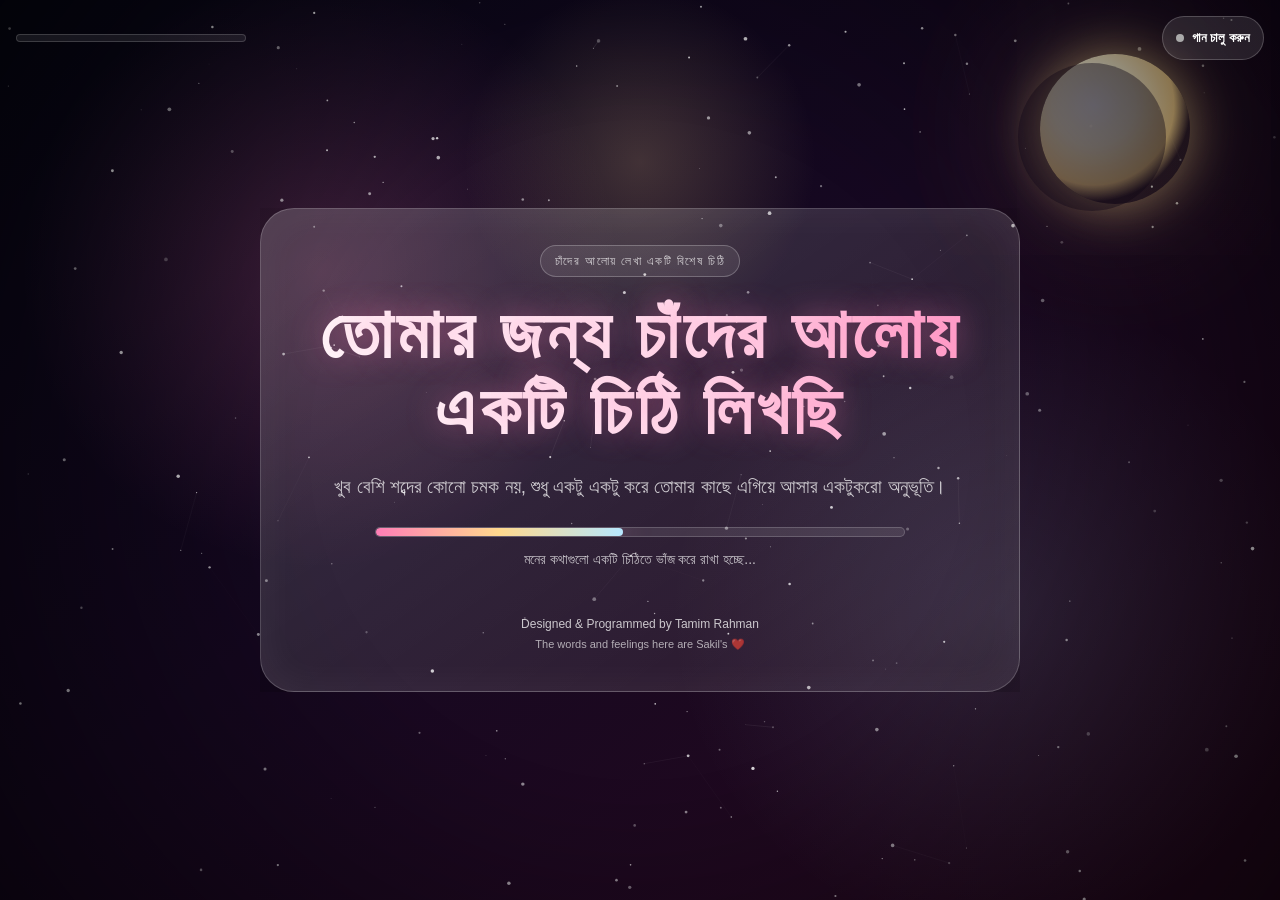
<file: index.html>
<!DOCTYPE html>
<html lang="bn">

<head>

<meta charset="UTF-8" />

<meta
    name="viewport"
    content="width=device-width,initial-scale=1.0,viewport-fit=cover"
/>

<title>তোমার জন্য একটি চাঁদের আলোয় লেখা চিঠি</title>

<link rel="stylesheet" href="styles.css" />
<link rel="icon" href="data:image/svg+xml,<svg xmlns=%22http://www.w3.org/2000/svg%22 viewBox=%220 0 100 100%22><text y=%22.9em%22 font-size=%2290%22>❤️</text></svg>">
<style>

.creator-credit {
    margin-top: 18px;
    text-align: center;
    font-size: 12px;
    line-height: 1.7;
    opacity: 0.75;
}

.creator-credit span {
    font-size: 11px;
    opacity: 0.85;
}

</style>

</head>


<body>


<audio
    id="bgm"
    src="music/music.wav"
    loop
    preload="auto"
    autoplay
    playsinline>
</audio>


<canvas id="stars"></canvas>
<canvas id="particles"></canvas>
<canvas id="fireworks"></canvas>
<canvas id="climax"></canvas>
<canvas id="roseFx"></canvas>


<div class="moon"></div>
<div class="vignette"></div>


<!-- উপরের বার -->

<div class="topbar">

    <div class="progress">
        <span id="bar"></span>
    </div>

    <button class="music" id="music">
        <i class="dot"></i>
        <span>গান চালু করুন</span>
    </button>

</div>



<main class="app">


<!-- =========================
     অধ্যায় ০
========================= -->

<section class="page active" id="p0">

    <div class="card">

        <div class="badge">
            চাঁদের আলোয় লেখা একটি বিশেষ চিঠি
        </div>


        <h1 class="gradient">
            তোমার জন্য চাঁদের আলোয় একটি চিঠি লিখছি
        </h1>


        <p class="sub">
            খুব বেশি শব্দের কোনো চমক নয়,
            শুধু একটু একটু করে তোমার কাছে
            এগিয়ে আসার একটুকরো অনুভূতি।
        </p>


        <div class="loader">

            <div class="track">

                <div
                    class="fill"
                    id="fill">
                </div>

            </div>


            <div
                class="loaderText"
                id="loaderText">

                তারার আলো, ফুলের পাপড়ি
                আর হৃদস্পন্দন সংগ্রহ করা হচ্ছে...

            </div>

        </div>


        <div class="btns">

            <button
                id="start"
                style="display:none">

                এই চিঠিটি খুলুন

            </button>

        </div>


        <!-- Creator Credit -->

        <p class="creator-credit">

            Designed & Programmed by Tamim Rahman

            <br>

            <span>
                The words and feelings here are Sakil's ❤️
            </span>

        </p>


    </div>

</section>



<!-- =========================
     অধ্যায় ০১
========================= -->

<section
    class="page"
    id="p1">

    <div class="card">


        <div class="badge">
            অধ্যায় ০১ · প্রথম দেখা
        </div>


        <h1 class="gradient">
            কিছু কিছু দেখা যেন
            চাঁদের আলো হয়ে হৃদয়ে নামে
        </h1>


        <div
            class="type"
            id="type1">
        </div>


        <p class="sub">
            আমি ভেবেছিলাম এটা শুধু একটি
            সাধারণ দিন। তারপর তুমি এলে,
            আর সেই সাধারণ দিনটাও যেন
            একটু আলো পেয়ে গেল।
        </p>


        <div class="btns">

            <button
                data-next="2"
                class="next">

                এগিয়ে চলি

            </button>

        </div>


    </div>

</section>



<!-- =========================
     অধ্যায় ০২
========================= -->

<section
    class="page"
    id="p2">

    <div class="card">


        <div class="badge">
            অধ্যায় ০২ · কাছে আসা
        </div>


        <h1 class="gradient">
            মনের কথাগুলো একটি চিঠিতে লিখে রাখি
        </h1>


        <div class="letter">


            <p>
                কিছু কথা আমি অনেকবার বলার
                চেষ্টা করেছি।
            </p>


            <p>
                ভয় হয়েছে খুব হঠাৎ হয়ে যাবে,
                আবার মনে হয়েছে হয়তো কথাগুলো
                যথেষ্ট আন্তরিকভাবে বলা হবে না।
            </p>


            <p>
                কিন্তু যতই নিজের মধ্যে
                লুকিয়ে রাখতে চেয়েছি,
                তোমাকে দেখলেই সেই কথাগুলো
                আরও স্পষ্ট হয়ে উঠেছে।
            </p>


            <p>
                তাই আজ এই ছোট্ট জায়গাটার মাধ্যমে
                মনের কথাগুলো ধীরে ধীরে
                তোমাকে বলতে চাই।
            </p>


            <div class="signature">
                —— তোমার জন্য, বিশেষ একজনের জন্য
            </div>


        </div>


        <div class="btns">

            <button
                data-next="3"
                class="next">

                তারার উত্তর দেখি

            </button>

        </div>


    </div>

</section>



<!-- =========================
     অধ্যায় ০৩
========================= -->

<section
    class="page"
    id="p3">

    <div class="card">


        <div class="badge">
            অধ্যায় ০৩ · মনের অনুভূতি
        </div>


        <h1 class="gradient">
            তারাদের দিয়ে আমার উত্তর বলতে দাও
        </h1>


        <p class="sub">
            তারাগুলো প্রথমে হৃদয়,
            নাম আর ভালোবাসার শব্দে
            পরিণত হবে। তারপর শুরু হবে
            চাঁদের আলোয় এক সিনেমার মতো
            ভালোবাসার মুহূর্ত।
        </p>


        <div class="scene">


            <svg
                viewBox="0 0 900 520"
                class="romance-svg"
                id="romanceSvg">


                <defs>


                    <radialGradient
                        id="cleanMoon"
                        cx="36%"
                        cy="32%"
                        r="68%">

                        <stop
                            offset="0%"
                            stop-color="#ffffff"/>

                        <stop
                            offset="38%"
                            stop-color="#fff6d2"/>

                        <stop
                            offset="72%"
                            stop-color="#ffd98e"/>

                        <stop
                            offset="100%"
                            stop-color="rgba(255,217,142,.10)"/>

                    </radialGradient>



                    <radialGradient
                        id="cleanHalo"
                        cx="50%"
                        cy="50%"
                        r="62%">

                        <stop
                            offset="0%"
                            stop-color="rgba(255,255,255,.55)"/>

                        <stop
                            offset="45%"
                            stop-color="rgba(255,217,142,.20)"/>

                        <stop
                            offset="100%"
                            stop-color="rgba(255,217,142,0)"/>

                    </radialGradient>



                    <radialGradient
                        id="galaxyCore"
                        cx="50%"
                        cy="50%"
                        r="58%">

                        <stop
                            offset="0%"
                            stop-color="rgba(255,255,255,.75)"/>

                        <stop
                            offset="28%"
                            stop-color="rgba(255,216,142,.34)"/>

                        <stop
                            offset="58%"
                            stop-color="rgba(255,126,182,.20)"/>

                        <stop
                            offset="100%"
                            stop-color="rgba(148,226,255,0)"/>

                    </radialGradient>



                    <linearGradient
                        id="auroraA"
                        x1="0"
                        x2="1">

                        <stop
                            offset="0%"
                            stop-color="rgba(255,126,182,0)"/>

                        <stop
                            offset="42%"
                            stop-color="rgba(255,126,182,.72)"/>

                        <stop
                            offset="100%"
                            stop-color="rgba(183,232,255,0)"/>

                    </linearGradient>



                    <linearGradient
                        id="auroraB"
                        x1="0"
                        x2="1">

                        <stop
                            offset="0%"
                            stop-color="rgba(183,232,255,0)"/>

                        <stop
                            offset="50%"
                            stop-color="rgba(183,232,255,.66)"/>

                        <stop
                            offset="100%"
                            stop-color="rgba(255,217,142,0)"/>

                    </linearGradient>


                </defs>



                <!-- বড় চাঁদ ও আলো -->

                <circle
                    class="cleanHalo"
                    cx="450"
                    cy="160"
                    r="218"
                    fill="url(#cleanHalo)"/>


                <circle
                    class="cleanMoon"
                    cx="450"
                    cy="160"
                    r="128"
                    fill="url(#cleanMoon)"/>



                <!-- আকাশের নরম আলো -->

                <path
                    class="aurora aurora1"
                    d="M40 310 C190 210 300 250 430 200 C580 140 700 230 860 150 L860 255 C710 342 580 250 430 315 C286 376 180 318 40 410Z"
                    fill="url(#auroraA)"/>


                <path
                    class="aurora aurora2"
                    d="M20 372 C170 270 316 318 455 254 C602 188 720 310 880 222 L880 326 C720 404 600 302 455 374 C314 444 172 384 20 480Z"
                    fill="url(#auroraB)"/>



                <!-- গ্যালাক্সি -->

                <ellipse
                    class="galaxyGlow"
                    cx="450"
                    cy="306"
                    rx="315"
                    ry="118"
                    fill="url(#galaxyCore)"/>


                <path
                    class="cleanRibbon r1"
                    d="M150 326 C248 244 356 224 455 274 C560 328 650 320 760 236"/>


                <path
                    class="cleanRibbon r2"
                    d="M122 370 C260 288 376 294 478 348 C590 408 710 374 810 284"/>


                <path
                    class="cleanRibbon r3"
                    d="M178 274 C310 178 440 180 560 236 C660 284 730 244 800 176"/>


                <path
                    class="cleanRibbon r4"
                    d="M265 330 C358 290 450 292 536 326 C608 354 684 344 742 302"/>



                <!-- চাঁদের প্রতিফলন -->

                <path
                    class="reflection ref1"
                    d="M332 430 C396 410 504 410 568 430"/>


                <path
                    class="reflection ref2"
                    d="M282 462 C370 438 530 438 618 462"/>


                <path
                    class="reflection ref3"
                    d="M230 492 C350 462 550 462 670 492"/>



                <!-- উল্কা -->

                <path
                    class="cleanMeteor cm1"
                    d="M145 88 L270 150"/>


                <path
                    class="cleanMeteor cm2"
                    d="M620 70 L790 154"/>


                <path
                    class="cleanMeteor cm3"
                    d="M178 210 L320 280"/>


                <path
                    class="cleanMeteor cm4"
                    d="M658 286 L818 366"/>



                <!-- তারাগুলো -->

                <circle
                    class="cleanDot d1"
                    cx="170"
                    cy="132"
                    r="5"/>


                <circle
                    class="cleanDot d2"
                    cx="250"
                    cy="105"
                    r="4"/>


                <circle
                    class="cleanDot d3"
                    cx="738"
                    cy="112"
                    r="5"/>


                <circle
                    class="cleanDot d4"
                    cx="785"
                    cy="258"
                    r="4"/>


                <circle
                    class="cleanDot d5"
                    cx="142"
                    cy="345"
                    r="5"/>


                <circle
                    class="cleanDot d6"
                    cx="462"
                    cy="42"
                    r="4"/>


                <circle
                    class="cleanDot d7"
                    cx="710"
                    cy="420"
                    r="4"/>


                <circle
                    class="cleanDot d8"
                    cx="260"
                    cy="418"
                    r="4"/>


            </svg>


            <div
                class="scene-caption"
                id="caption">

                বোতামে ক্লিক করুন,
                তারাগুলো তোমার জন্য কথা বলা শুরু করবে ✨

            </div>


        </div>



        <div class="btns">


            <button id="answer">

                তারাদের দিয়ে উত্তর তৈরি করো

            </button>


            <button
                id="nameBtn"
                class="secondary">

                তার নাম সেট করুন

            </button>


            <button
                data-next="4"
                class="next secondary">

                শেষ কথাগুলো পড়ুন

            </button>


        </div>


    </div>

</section>



<!-- =========================
     অধ্যায় ০৪
========================= -->

<section
    class="page"
    id="p4">

    <div class="card">


        <div class="badge">
            অধ্যায় ০৪ · ভালোবাসার কথা
        </div>


        <h1 class="gradient">
            আমি তোমাকে পছন্দ করি ❤️
        </h1>


        <div class="letter">


            <p>
                এটা কোনো হঠাৎ করে তৈরি হওয়া
                অনুভূতি নয়।
                বরং অনেক সাধারণ মুহূর্তের মধ্য দিয়ে
                ধীরে ধীরে আরও নিশ্চিত হওয়া
                একটি অনুভূতি।
            </p>


            <p>
                আমি তোমার কাছে সত্যি করে
                এগিয়ে আসতে চাই।
                তোমার দিনের ছোট ছোট গল্প শুনতে চাই।
                তোমার সাথে সাধারণ দিনগুলোও
                সুন্দর করে কাটাতে চাই।
            </p>


            <p>
                আমি চাই তোমার পাশে থেকে
                তোমার হাসির মুহূর্তগুলো ভাগ করে নিতে
                এবং কঠিন সময়েও পাশে থাকার চেষ্টা করতে।
            </p>


            <p>

                <b>
                    তাই বলছি,
                    তোমার পছন্দের মানুষ হয়ে
                    তোমার জীবনের পরের পথটুকুতে
                    কি আমার পাশে থাকার সুযোগ হবে?
                </b>

            </p>


        </div>



        <div class="btns">


            <button id="yes">

                ❤️ তোমার কথাটা শুনতে চাই

            </button>


            <button
                id="wait"
                class="secondary">

                আমাকে একটু সময় দাও

            </button>


        </div>


    </div>

</section>



<!-- =========================
     অধ্যায় ০৫
========================= -->

<section
    class="page"
    id="p5">

    <div class="card">


        <h1 class="gradient final-title">

            তাহলে আজ থেকেই শুরু হোক ❤️

        </h1>


        <p class="final-text">

            আগামী দিনের গল্প আমরা জানি না।
            তবে চাই, আমাদের প্রতিটি সুন্দর মুহূর্ত
            চাঁদের আলো, তারার আকাশ,
            ফুলের পাপড়ি আর ভালোবাসার
            স্মৃতির মতো মনে থেকে যাক।

        </p>



        <div class="btns">


            <button id="again">

                আবার আতশবাজি দেখুন

            </button>


            <button
                class="secondary"
                onclick="location.href='index3.html'">

                📖 আমাদের ডায়েরি দেখুন

            </button>


            <button
                class="secondary"
                onclick="location.href='index5.html'">

                ❤️ আমাদের পুরো গল্প দেখুন

            </button>


            <button
                class="secondary"
                onclick="location.reload()">

                আবার শুরু থেকে দেখুন

            </button>


        </div>


    </div>

</section>


</main>



<div
    class="toast"
    id="toast">
</div>



<script src="app.js"></script>


</body>

</html>
</file>
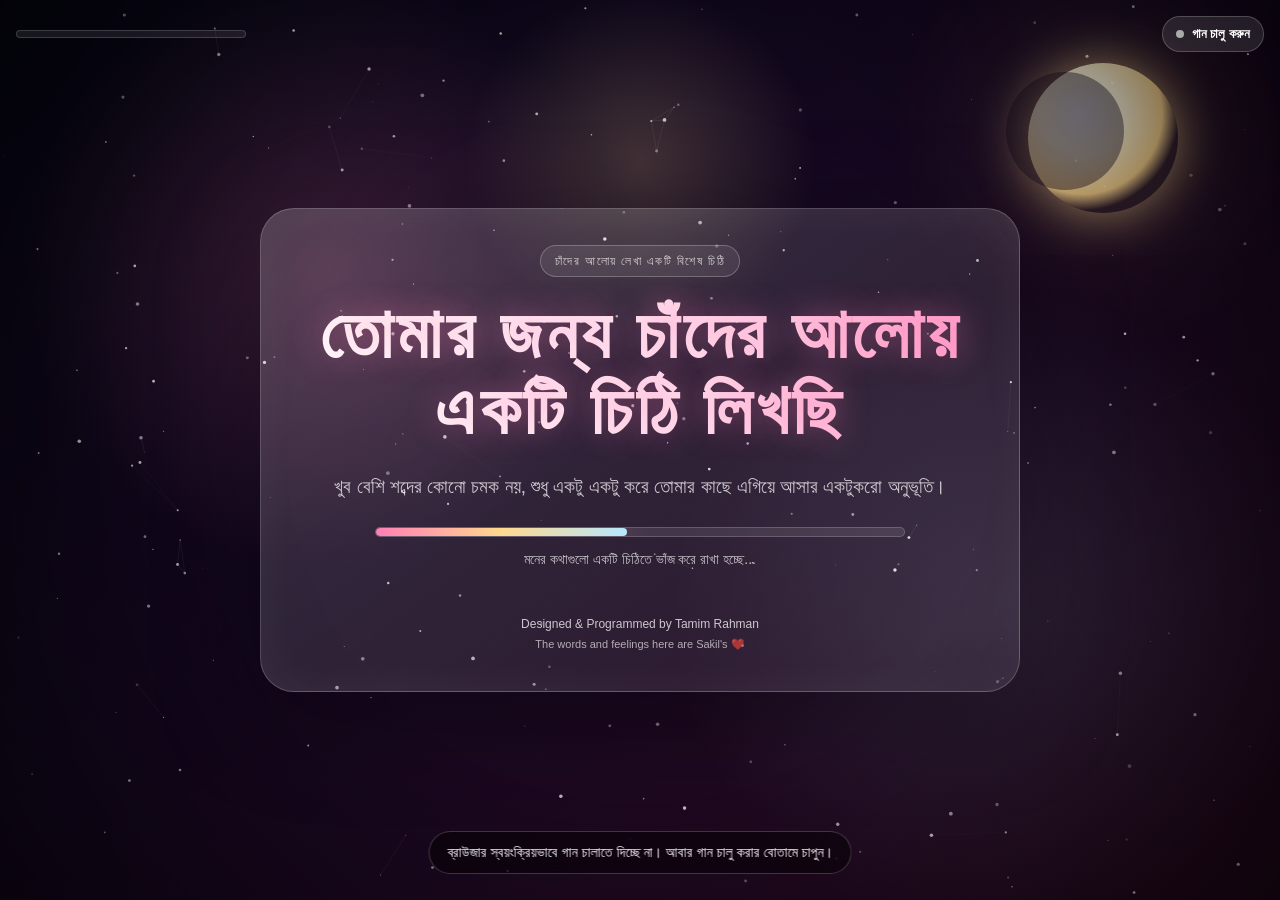
<file: moonlight-love-letter-h5-main/index.html>
<!DOCTYPE html>
<html lang="bn">

<head>

<meta charset="UTF-8" />

<meta
    name="viewport"
    content="width=device-width,initial-scale=1.0,viewport-fit=cover"
/>

<title>তোমার জন্য একটি চাঁদের আলোয় লেখা চিঠি</title>

<link rel="stylesheet" href="styles.css" />

<style>

.creator-credit {
    margin-top: 18px;
    text-align: center;
    font-size: 12px;
    line-height: 1.7;
    opacity: 0.75;
}

.creator-credit span {
    font-size: 11px;
    opacity: 0.85;
}

</style>

</head>


<body>


<audio
    id="bgm"
    src="music/music.wav"
    loop
    preload="auto"
    autoplay
    playsinline>
</audio>


<canvas id="stars"></canvas>
<canvas id="particles"></canvas>
<canvas id="fireworks"></canvas>
<canvas id="climax"></canvas>
<canvas id="roseFx"></canvas>


<div class="moon"></div>
<div class="vignette"></div>


<!-- উপরের বার -->

<div class="topbar">

    <div class="progress">
        <span id="bar"></span>
    </div>

    <button class="music" id="music">
        <i class="dot"></i>
        <span>গান চালু করুন</span>
    </button>

</div>



<main class="app">


<!-- =========================
     অধ্যায় ০
========================= -->

<section class="page active" id="p0">

    <div class="card">

        <div class="badge">
            চাঁদের আলোয় লেখা একটি বিশেষ চিঠি
        </div>


        <h1 class="gradient">
            তোমার জন্য চাঁদের আলোয় একটি চিঠি লিখছি
        </h1>


        <p class="sub">
            খুব বেশি শব্দের কোনো চমক নয়,
            শুধু একটু একটু করে তোমার কাছে
            এগিয়ে আসার একটুকরো অনুভূতি।
        </p>


        <div class="loader">

            <div class="track">

                <div
                    class="fill"
                    id="fill">
                </div>

            </div>


            <div
                class="loaderText"
                id="loaderText">

                তারার আলো, ফুলের পাপড়ি
                আর হৃদস্পন্দন সংগ্রহ করা হচ্ছে...

            </div>

        </div>


        <div class="btns">

            <button
                id="start"
                style="display:none">

                এই চিঠিটি খুলুন

            </button>

        </div>


        <!-- Creator Credit -->

        <p class="creator-credit">

            Designed & Programmed by Tamim Rahman

            <br>

            <span>
                The words and feelings here are Sakil's ❤️
            </span>

        </p>


    </div>

</section>



<!-- =========================
     অধ্যায় ০১
========================= -->

<section
    class="page"
    id="p1">

    <div class="card">


        <div class="badge">
            অধ্যায় ০১ · প্রথম দেখা
        </div>


        <h1 class="gradient">
            কিছু কিছু দেখা যেন
            চাঁদের আলো হয়ে হৃদয়ে নামে
        </h1>


        <div
            class="type"
            id="type1">
        </div>


        <p class="sub">
            আমি ভেবেছিলাম এটা শুধু একটি
            সাধারণ দিন। তারপর তুমি এলে,
            আর সেই সাধারণ দিনটাও যেন
            একটু আলো পেয়ে গেল।
        </p>


        <div class="btns">

            <button
                data-next="2"
                class="next">

                এগিয়ে চলি

            </button>

        </div>


    </div>

</section>



<!-- =========================
     অধ্যায় ০২
========================= -->

<section
    class="page"
    id="p2">

    <div class="card">


        <div class="badge">
            অধ্যায় ০২ · কাছে আসা
        </div>


        <h1 class="gradient">
            মনের কথাগুলো একটি চিঠিতে লিখে রাখি
        </h1>


        <div class="letter">


            <p>
                কিছু কথা আমি অনেকবার বলার
                চেষ্টা করেছি।
            </p>


            <p>
                ভয় হয়েছে খুব হঠাৎ হয়ে যাবে,
                আবার মনে হয়েছে হয়তো কথাগুলো
                যথেষ্ট আন্তরিকভাবে বলা হবে না।
            </p>


            <p>
                কিন্তু যতই নিজের মধ্যে
                লুকিয়ে রাখতে চেয়েছি,
                তোমাকে দেখলেই সেই কথাগুলো
                আরও স্পষ্ট হয়ে উঠেছে।
            </p>


            <p>
                তাই আজ এই ছোট্ট জায়গাটার মাধ্যমে
                মনের কথাগুলো ধীরে ধীরে
                তোমাকে বলতে চাই।
            </p>


            <div class="signature">
                —— তোমার জন্য, বিশেষ একজনের জন্য
            </div>


        </div>


        <div class="btns">

            <button
                data-next="3"
                class="next">

                তারার উত্তর দেখি

            </button>

        </div>


    </div>

</section>



<!-- =========================
     অধ্যায় ০৩
========================= -->

<section
    class="page"
    id="p3">

    <div class="card">


        <div class="badge">
            অধ্যায় ০৩ · মনের অনুভূতি
        </div>


        <h1 class="gradient">
            তারাদের দিয়ে আমার উত্তর বলতে দাও
        </h1>


        <p class="sub">
            তারাগুলো প্রথমে হৃদয়,
            নাম আর ভালোবাসার শব্দে
            পরিণত হবে। তারপর শুরু হবে
            চাঁদের আলোয় এক সিনেমার মতো
            ভালোবাসার মুহূর্ত।
        </p>


        <div class="scene">


            <svg
                viewBox="0 0 900 520"
                class="romance-svg"
                id="romanceSvg">


                <defs>


                    <radialGradient
                        id="cleanMoon"
                        cx="36%"
                        cy="32%"
                        r="68%">

                        <stop
                            offset="0%"
                            stop-color="#ffffff"/>

                        <stop
                            offset="38%"
                            stop-color="#fff6d2"/>

                        <stop
                            offset="72%"
                            stop-color="#ffd98e"/>

                        <stop
                            offset="100%"
                            stop-color="rgba(255,217,142,.10)"/>

                    </radialGradient>



                    <radialGradient
                        id="cleanHalo"
                        cx="50%"
                        cy="50%"
                        r="62%">

                        <stop
                            offset="0%"
                            stop-color="rgba(255,255,255,.55)"/>

                        <stop
                            offset="45%"
                            stop-color="rgba(255,217,142,.20)"/>

                        <stop
                            offset="100%"
                            stop-color="rgba(255,217,142,0)"/>

                    </radialGradient>



                    <radialGradient
                        id="galaxyCore"
                        cx="50%"
                        cy="50%"
                        r="58%">

                        <stop
                            offset="0%"
                            stop-color="rgba(255,255,255,.75)"/>

                        <stop
                            offset="28%"
                            stop-color="rgba(255,216,142,.34)"/>

                        <stop
                            offset="58%"
                            stop-color="rgba(255,126,182,.20)"/>

                        <stop
                            offset="100%"
                            stop-color="rgba(148,226,255,0)"/>

                    </radialGradient>



                    <linearGradient
                        id="auroraA"
                        x1="0"
                        x2="1">

                        <stop
                            offset="0%"
                            stop-color="rgba(255,126,182,0)"/>

                        <stop
                            offset="42%"
                            stop-color="rgba(255,126,182,.72)"/>

                        <stop
                            offset="100%"
                            stop-color="rgba(183,232,255,0)"/>

                    </linearGradient>



                    <linearGradient
                        id="auroraB"
                        x1="0"
                        x2="1">

                        <stop
                            offset="0%"
                            stop-color="rgba(183,232,255,0)"/>

                        <stop
                            offset="50%"
                            stop-color="rgba(183,232,255,.66)"/>

                        <stop
                            offset="100%"
                            stop-color="rgba(255,217,142,0)"/>

                    </linearGradient>


                </defs>



                <!-- বড় চাঁদ ও আলো -->

                <circle
                    class="cleanHalo"
                    cx="450"
                    cy="160"
                    r="218"
                    fill="url(#cleanHalo)"/>


                <circle
                    class="cleanMoon"
                    cx="450"
                    cy="160"
                    r="128"
                    fill="url(#cleanMoon)"/>



                <!-- আকাশের নরম আলো -->

                <path
                    class="aurora aurora1"
                    d="M40 310 C190 210 300 250 430 200 C580 140 700 230 860 150 L860 255 C710 342 580 250 430 315 C286 376 180 318 40 410Z"
                    fill="url(#auroraA)"/>


                <path
                    class="aurora aurora2"
                    d="M20 372 C170 270 316 318 455 254 C602 188 720 310 880 222 L880 326 C720 404 600 302 455 374 C314 444 172 384 20 480Z"
                    fill="url(#auroraB)"/>



                <!-- গ্যালাক্সি -->

                <ellipse
                    class="galaxyGlow"
                    cx="450"
                    cy="306"
                    rx="315"
                    ry="118"
                    fill="url(#galaxyCore)"/>


                <path
                    class="cleanRibbon r1"
                    d="M150 326 C248 244 356 224 455 274 C560 328 650 320 760 236"/>


                <path
                    class="cleanRibbon r2"
                    d="M122 370 C260 288 376 294 478 348 C590 408 710 374 810 284"/>


                <path
                    class="cleanRibbon r3"
                    d="M178 274 C310 178 440 180 560 236 C660 284 730 244 800 176"/>


                <path
                    class="cleanRibbon r4"
                    d="M265 330 C358 290 450 292 536 326 C608 354 684 344 742 302"/>



                <!-- চাঁদের প্রতিফলন -->

                <path
                    class="reflection ref1"
                    d="M332 430 C396 410 504 410 568 430"/>


                <path
                    class="reflection ref2"
                    d="M282 462 C370 438 530 438 618 462"/>


                <path
                    class="reflection ref3"
                    d="M230 492 C350 462 550 462 670 492"/>



                <!-- উল্কা -->

                <path
                    class="cleanMeteor cm1"
                    d="M145 88 L270 150"/>


                <path
                    class="cleanMeteor cm2"
                    d="M620 70 L790 154"/>


                <path
                    class="cleanMeteor cm3"
                    d="M178 210 L320 280"/>


                <path
                    class="cleanMeteor cm4"
                    d="M658 286 L818 366"/>



                <!-- তারাগুলো -->

                <circle
                    class="cleanDot d1"
                    cx="170"
                    cy="132"
                    r="5"/>


                <circle
                    class="cleanDot d2"
                    cx="250"
                    cy="105"
                    r="4"/>


                <circle
                    class="cleanDot d3"
                    cx="738"
                    cy="112"
                    r="5"/>


                <circle
                    class="cleanDot d4"
                    cx="785"
                    cy="258"
                    r="4"/>


                <circle
                    class="cleanDot d5"
                    cx="142"
                    cy="345"
                    r="5"/>


                <circle
                    class="cleanDot d6"
                    cx="462"
                    cy="42"
                    r="4"/>


                <circle
                    class="cleanDot d7"
                    cx="710"
                    cy="420"
                    r="4"/>


                <circle
                    class="cleanDot d8"
                    cx="260"
                    cy="418"
                    r="4"/>


            </svg>


            <div
                class="scene-caption"
                id="caption">

                বোতামে ক্লিক করুন,
                তারাগুলো তোমার জন্য কথা বলা শুরু করবে ✨

            </div>


        </div>



        <div class="btns">


            <button id="answer">

                তারাদের দিয়ে উত্তর তৈরি করো

            </button>


            <button
                id="nameBtn"
                class="secondary">

                তার নাম সেট করুন

            </button>


            <button
                data-next="4"
                class="next secondary">

                শেষ কথাগুলো পড়ুন

            </button>


        </div>


    </div>

</section>



<!-- =========================
     অধ্যায় ০৪
========================= -->

<section
    class="page"
    id="p4">

    <div class="card">


        <div class="badge">
            অধ্যায় ০৪ · ভালোবাসার কথা
        </div>


        <h1 class="gradient">
            আমি তোমাকে পছন্দ করি ❤️
        </h1>


        <div class="letter">


            <p>
                এটা কোনো হঠাৎ করে তৈরি হওয়া
                অনুভূতি নয়।
                বরং অনেক সাধারণ মুহূর্তের মধ্য দিয়ে
                ধীরে ধীরে আরও নিশ্চিত হওয়া
                একটি অনুভূতি।
            </p>


            <p>
                আমি তোমার কাছে সত্যি করে
                এগিয়ে আসতে চাই।
                তোমার দিনের ছোট ছোট গল্প শুনতে চাই।
                তোমার সাথে সাধারণ দিনগুলোও
                সুন্দর করে কাটাতে চাই।
            </p>


            <p>
                আমি চাই তোমার পাশে থেকে
                তোমার হাসির মুহূর্তগুলো ভাগ করে নিতে
                এবং কঠিন সময়েও পাশে থাকার চেষ্টা করতে।
            </p>


            <p>

                <b>
                    তাই বলছি,
                    তোমার পছন্দের মানুষ হয়ে
                    তোমার জীবনের পরের পথটুকুতে
                    কি আমার পাশে থাকার সুযোগ হবে?
                </b>

            </p>


        </div>



        <div class="btns">


            <button id="yes">

                ❤️ তোমার কথাটা শুনতে চাই

            </button>


            <button
                id="wait"
                class="secondary">

                আমাকে একটু সময় দাও

            </button>


        </div>


    </div>

</section>



<!-- =========================
     অধ্যায় ০৫
========================= -->

<section
    class="page"
    id="p5">

    <div class="card">


        <h1 class="gradient final-title">

            তাহলে আজ থেকেই শুরু হোক ❤️

        </h1>


        <p class="final-text">

            আগামী দিনের গল্প আমরা জানি না।
            তবে চাই, আমাদের প্রতিটি সুন্দর মুহূর্ত
            চাঁদের আলো, তারার আকাশ,
            ফুলের পাপড়ি আর ভালোবাসার
            স্মৃতির মতো মনে থেকে যাক।

        </p>



        <div class="btns">


            <button id="again">

                আবার আতশবাজি দেখুন

            </button>


            <button
                class="secondary"
                onclick="location.href='index3.html'">

                📖 আমাদের ডায়েরি দেখুন

            </button>


            <button
                class="secondary"
                onclick="location.href='index5.html'">

                ❤️ আমাদের পুরো গল্প দেখুন

            </button>


            <button
                class="secondary"
                onclick="location.reload()">

                আবার শুরু থেকে দেখুন

            </button>


        </div>


    </div>

</section>


</main>



<div
    class="toast"
    id="toast">
</div>



<script src="app.js"></script>


</body>

</html>
</file>
<file: styles.css>
:root{
  --pink:#ff7eb6;
  --rose:#ff4f8b;
  --soft:#fff3f8;
  --gold:#ffd98e;
  --blue:#b7e8ff;
  --bg:#070716;
}

*{
  box-sizing:border-box;
  margin:0;
  padding:0;
}

html,
body{
  width:100%;
  height:100%;
  height:100dvh;
  overflow:hidden;
  font-family:
    -apple-system,
    BlinkMacSystemFont,
    "Segoe UI",
    "Noto Sans Bengali",
    "Noto Sans",
    sans-serif;
  color:#fff;
  background:#070716;
  touch-action:manipulation;
  -webkit-tap-highlight-color:transparent;
}

body{
  background:
    radial-gradient(
      circle at 50% 18%,
      rgba(255,216,150,.20),
      transparent 18%
    ),
    radial-gradient(
      circle at 25% 30%,
      rgba(255,126,182,.20),
      transparent 26%
    ),
    radial-gradient(
      circle at 78% 68%,
      rgba(183,232,255,.12),
      transparent 28%
    ),
    linear-gradient(
      145deg,
      #070716,
      #160821 46%,
      #26091e
    );
}

/* =========================================================
   CANVAS LAYERS
========================================================= */

canvas{
  position:fixed;
  inset:0;
  width:100%;
  height:100%;
  display:block;
  pointer-events:none;
}

#stars{
  z-index:1;
}

#particles{
  z-index:2;
  pointer-events:none;
}

#climax{
  z-index:4;
  opacity:0;
  transition:opacity 1.2s ease;
  pointer-events:none;
  mix-blend-mode:screen;
}

#climax.show{
  opacity:1;
}

#fireworks{
  z-index:5;
  pointer-events:none;
}

#roseFx{
  z-index:7;
  opacity:0;
  transition:opacity .75s ease;
  pointer-events:none;
  mix-blend-mode:screen;
}

#roseFx.show{
  opacity:1;
}

.vignette{
  position:fixed;
  inset:0;
  z-index:3;
  pointer-events:none;

  background:
    radial-gradient(
      circle at center,
      transparent 42%,
      rgba(0,0,0,.58) 100%
    );
}


/* =========================================================
   MOON
========================================================= */

.moon{
  position:fixed;
  right:7vw;
  top:6vh;
  z-index:3;

  width:150px;
  height:150px;

  border-radius:50%;

  background:
    radial-gradient(
      circle at 36% 34%,
      #fff 0,
      #fff8d8 30%,
      #ffd98e 58%,
      rgba(255,217,142,.12) 70%
    );

  box-shadow:
    0 0 50px rgba(255,217,142,.78),
    0 0 160px rgba(255,217,142,.30),
    0 0 260px rgba(255,126,182,.16);

  opacity:.9;

  animation:
    moonBreath 5.2s ease-in-out infinite;
  pointer-events:none;
}

.moon::after{
  content:"";

  position:absolute;
  left:-22px;
  top:9px;

  width:148px;
  height:148px;

  border-radius:50%;

  background:#14081d;
  opacity:.42;
}

@keyframes moonBreath{

  0%,
  100%{
    transform:scale(1);
    filter:saturate(1);
  }

  50%{
    transform:scale(1.06);
    filter:saturate(1.25);
  }
}


/* =========================================================
   PETALS
========================================================= */

.petal{
  position:fixed;
  top:-40px;

  z-index:4;

  width:12px;
  height:20px;

  border-radius:80% 0 80% 0;

  background:
    linear-gradient(
      135deg,
      rgba(255,150,200,.95),
      rgba(255,255,255,.45)
    );

  filter:
    drop-shadow(
      0 0 8px
      rgba(255,126,182,.42)
    );

  opacity:.72;

  animation:
    fall linear forwards;

  pointer-events:none;
}

@keyframes fall{

  to{
    transform:
      translate3d(
        var(--dx),
        110vh,
        0
      )
      rotate(680deg);

    opacity:.06;
  }
}


/* =========================================================
   APP / PAGE
========================================================= */

.app{
  position:relative;
  z-index:6;

  width:100%;
  height:100%;
  height:100dvh;

  display:flex;
  align-items:center;
  justify-content:center;

  padding:22px;
  overflow:hidden;
}

.page{
  display:none;

  width:min(760px,93vw);
  max-height:88dvh;
  overflow-y:auto;
  -webkit-overflow-scrolling:touch;

  align-items:center;
  justify-content:center;

  text-align:center;

  animation:
    pageIn .9s ease both;
}

.page.active{
  display:flex;
}

@keyframes pageIn{

  from{
    opacity:0;
    transform:
      translateY(24px)
      scale(.98);

    filter:blur(8px);
  }

  to{
    opacity:1;
    transform:
      translateY(0)
      scale(1);

    filter:blur(0);
  }
}


/* =========================================================
   CARD
========================================================= */

.card{
  width:100%;

  padding:36px 30px;

  border-radius:34px;

  background:
    linear-gradient(
      145deg,
      rgba(255,255,255,.16),
      rgba(255,255,255,.055)
    );

  border:
    1px solid rgba(255,255,255,.22);

  backdrop-filter:blur(22px);
  -webkit-backdrop-filter:blur(22px);

  box-shadow:
    0 24px 100px rgba(0,0,0,.35),
    inset 0 0 44px rgba(255,255,255,.06);
}


/* =========================================================
   TEXT
========================================================= */

.badge{
  display:inline-flex;

  margin-bottom:20px;

  padding:8px 14px;

  border-radius:999px;

  border:
    1px solid rgba(255,255,255,.24);

  background:
    rgba(255,255,255,.08);

  color:
    rgba(255,255,255,.75);

  font-size:12px;

  letter-spacing:.12em;
}

h1{
  font-size:
    clamp(
      34px,
      7.2vw,
      70px
    );

  line-height:1.08;

  letter-spacing:.05em;

  margin-bottom:20px;

  text-shadow:
    0 0 32px
    rgba(255,126,182,.42);
}

.gradient{
  background:
    linear-gradient(
      90deg,
      #fff,
      #ffe0ef,
      #ff7eb6,
      #ffd98e,
      #fff
    );

  -webkit-background-clip:text;
  background-clip:text;

  color:transparent;

  background-size:230% auto;

  animation:
    shine 5s linear infinite;
}

@keyframes shine{
  to{
    background-position:230% center;
  }
}

.sub{
  font-size:
    clamp(
      15px,
      3.5vw,
      19px
    );

  line-height:1.9;

  color:
    rgba(255,255,255,.76);

  max-width:650px;

  margin:0 auto;
}


/* =========================================================
   BUTTONS
========================================================= */

.btns{
  margin-top:28px;

  display:flex;

  gap:14px;

  flex-wrap:wrap;

  justify-content:center;
}

button{
  border:0;

  cursor:pointer;

  border-radius:999px;

  padding:14px 22px;
  min-height:44px;

  color:#fff;

  font-weight:800;

  font-size:15px;

  background:
    linear-gradient(
      135deg,
      #ff4f8b,
      #ff9ac8
    );

  box-shadow:
    0 16px 42px
    rgba(255,79,139,.34);

  transition:
    transform .25s ease,
    box-shadow .25s ease,
    background .25s ease;
}

button:hover{
  transform:translateY(-2px);

  box-shadow:
    0 20px 52px
    rgba(255,79,139,.46);
}

button:active{
  transform:scale(.97);
}

button.secondary{
  background:
    rgba(255,255,255,.10);

  border:
    1px solid rgba(255,255,255,.24);

  box-shadow:none;
}


/* =========================================================
   TOP BAR
========================================================= */

.topbar{
  position:fixed;

  left:16px;
  right:16px;
  top:16px;

  z-index:10;

  display:flex;

  align-items:center;
  justify-content:space-between;

  pointer-events:none;
}

.topbar > *{
  pointer-events:auto;
}

.progress{
  width:min(230px,48vw);

  height:8px;

  border-radius:999px;

  background:
    rgba(255,255,255,.08);

  border:
    1px solid rgba(255,255,255,.16);

  overflow:hidden;
}

.progress span{
  display:block;

  height:100%;

  width:0;

  background:
    linear-gradient(
      90deg,
      #ff7eb6,
      #ffd98e
    );

  transition:
    width .45s ease;
}

.music{
  display:flex;

  align-items:center;

  gap:8px;

  background:
    rgba(255,255,255,.10);

  border:
    1px solid rgba(255,255,255,.20);

  box-shadow:none;

  padding:9px 13px;

  font-size:13px;
}

.dot{
  width:8px;
  height:8px;

  border-radius:50%;

  background:#aaa;
}

.music.on .dot{
  background:#9cffd7;

  box-shadow:
    0 0 18px #9cffd7;

  animation:
    pulse 1.2s infinite;
}

@keyframes pulse{

  50%{
    transform:scale(1.5);
    opacity:.65;
  }
}


/* =========================================================
   LOADER
========================================================= */

.loader{
  width:min(530px,88vw);

  margin:
    22px auto 0;
}

.track{
  height:10px;

  border-radius:999px;

  background:
    rgba(255,255,255,.10);

  overflow:hidden;

  border:
    1px solid rgba(255,255,255,.18);
}

.fill{
  height:100%;

  width:0;

  background:
    linear-gradient(
      90deg,
      #ff7eb6,
      #ffd98e,
      #b7e8ff
    );

  border-radius:999px;

  box-shadow:
    0 0 28px
    rgba(255,126,182,.5);
}

.loaderText{
  margin-top:14px;

  color:
    rgba(255,255,255,.72);

  font-size:14px;
}


/* =========================================================
   TYPEWRITER
========================================================= */

.type{
  min-height:110px;

  font-size:
    clamp(
      18px,
      4.2vw,
      29px
    );

  line-height:1.8;

  font-weight:700;

  margin:
    18px auto 4px;

  max-width:660px;
}

.cursor{
  display:inline-block;

  width:2px;
  height:1em;

  background:#fff;

  margin-left:5px;

  vertical-align:-2px;

  animation:
    blink .8s steps(2) infinite;
}

@keyframes blink{

  50%{
    opacity:0;
  }
}


/* =========================================================
   LETTER
========================================================= */

.letter{
  position:relative;

  text-align:left;

  padding:30px 26px;

  border-radius:24px;

  background:
    linear-gradient(
      145deg,
      rgba(255,243,248,.16),
      rgba(255,255,255,.055)
    );

  border:
    1px solid rgba(255,255,255,.18);

  max-height:55vh;
  overflow-y:auto;
  -webkit-overflow-scrolling:touch;
}

.letter::before{
  content:"";

  position:absolute;

  left:22px;
  right:22px;

  top:16px;

  height:1px;

  background:
    linear-gradient(
      90deg,
      transparent,
      rgba(255,255,255,.45),
      transparent
    );
}

.letter p{
  font-size:
    clamp(
      15px,
      3.4vw,
      18px
    );

  line-height:2;

  color:
    rgba(255,255,255,.86);

  margin-bottom:10px;
}

.signature{
  text-align:right;

  color:#ffe0ef;

  font-weight:800;

  margin-top:14px;
}


/* =========================================================
   ROMANTIC SCENE
========================================================= */

.scene{
  width:min(660px,92vw);

  height:460px;

  margin:14px auto;

  position:relative;
}

.romance-svg{
  width:100%;
  height:100%;

  overflow:visible;

  filter:
    drop-shadow(
      0 0 18px
      rgba(255,126,182,.22)
    );
}

.scene-caption{
  position:absolute;

  left:50%;
  bottom:4px;

  transform:
    translateX(-50%);

  padding:9px 16px;

  border-radius:999px;

  background:
    rgba(255,255,255,.10);

  border:
    1px solid rgba(255,255,255,.18);

  color:
    rgba(255,255,255,.82);

  font-size:15px;

  white-space:nowrap;

  backdrop-filter:blur(10px);
  -webkit-backdrop-filter:blur(10px);
}


/* =========================================================
   ORIGINAL ROSE / MOON / RIVER SVG
========================================================= */

.roseLine,
.moonLine,
.riverLine{
  fill:none;

  stroke-linecap:round;
  stroke-linejoin:round;

  stroke-dasharray:900;
  stroke-dashoffset:900;
}

.roseLine{
  stroke:#ff9ac8;

  stroke-width:5;

  filter:
    drop-shadow(
      0 0 9px
      rgba(255,126,182,.6)
    );
}

.moonLine{
  stroke:#fff3c6;

  stroke-width:6;

  filter:
    drop-shadow(
      0 0 10px
      rgba(255,217,142,.62)
    );
}

.riverLine{
  stroke:
    rgba(183,232,255,.85);

  stroke-width:4;

  filter:
    drop-shadow(
      0 0 9px
      rgba(183,232,255,.45)
    );
}

.svg-animate .roseLine,
.svg-animate .moonLine,
.svg-animate .riverLine{
  animation:
    draw 3s ease forwards;
}

.svg-animate .roseLine.r2{
  animation-delay:.6s;
}

.svg-animate .roseLine.r3{
  animation-delay:1.1s;
}

.svg-animate .moonLine{
  animation-delay:.2s;
}

.svg-animate .riverLine{
  animation-delay:1s;
}

@keyframes draw{
  to{
    stroke-dashoffset:0;
  }
}

.svg-star{
  opacity:0;

  fill:#fff7c9;

  filter:
    drop-shadow(
      0 0 12px
      rgba(255,217,142,.8)
    );
}

.svg-animate .svg-star{
  animation:
    starPop 1.4s ease infinite;
}

.svg-animate .s2{
  animation-delay:.4s;
}

.svg-animate .s3{
  animation-delay:.8s;
}

@keyframes starPop{

  0%,
  100%{
    opacity:.18;
    transform:scale(.82);
  }

  50%{
    opacity:1;
    transform:scale(1.14);
  }
}


/* =========================================================
   GRAND GALAXY ELEMENTS
========================================================= */

.bigMoon{
  fill:url(#bigMoonGrad);

  opacity:0;

  filter:
    drop-shadow(
      0 0 45px
      rgba(255,217,142,.72)
    );

  transform-origin:
    450px 180px;
}

.galaxyBand{
  fill:none;

  stroke-linecap:round;

  stroke-dasharray:1200;
  stroke-dashoffset:1200;

  opacity:0;
}

.galaxyBand.g1{
  stroke:
    rgba(255,255,255,.82);

  stroke-width:9;

  filter:
    drop-shadow(
      0 0 22px
      rgba(255,255,255,.42)
    );
}

.galaxyBand.g2{
  stroke:
    rgba(255,126,182,.74);

  stroke-width:7;

  filter:
    drop-shadow(
      0 0 22px
      rgba(255,126,182,.50)
    );
}

.galaxyBand.g3{
  stroke:
    rgba(183,232,255,.72);

  stroke-width:6;

  filter:
    drop-shadow(
      0 0 22px
      rgba(183,232,255,.44)
    );
}

.nebula{
  opacity:0;

  transform-origin:
    450px 265px;
}

.meteor{
  opacity:0;

  stroke:#fff7c9;

  stroke-width:4;

  stroke-linecap:round;

  filter:
    drop-shadow(
      0 0 12px
      rgba(255,217,142,.9)
    );
}

.grandRose{
  fill:none;

  stroke-linecap:round;
  stroke-linejoin:round;

  stroke-dasharray:1200;
  stroke-dashoffset:1200;

  opacity:0;

  filter:
    drop-shadow(
      0 0 18px
      rgba(255,126,182,.68)
    );
}

.grandRose.rp1{
  stroke:#ff7eb6;
  stroke-width:6;
}

.grandRose.rp2{
  stroke:#ffd98e;
  stroke-width:4.5;
}

.grandRose.stem{
  stroke:#9cffd7;
  stroke-width:5;
  opacity:0;
}

.galaxyStar{
  opacity:0;

  fill:#fff7c9;

  filter:
    drop-shadow(
      0 0 12px
      rgba(255,217,142,.9)
    );
}

.svg-animate .bigMoon{
  animation:
    bigMoonRise
    2.8s
    cubic-bezier(.2,.8,.2,1)
    forwards;
}

@keyframes bigMoonRise{

  0%{
    opacity:0;
    transform:
      translateY(70px)
      scale(.72);
  }

  100%{
    opacity:.96;
    transform:
      translateY(0)
      scale(1);
  }
}

.svg-animate .nebula{
  animation:
    nebulaOpen
    3.2s
    ease
    1s
    forwards;
}

@keyframes nebulaOpen{

  0%{
    opacity:0;
    transform:
      scale(.55)
      rotate(-8deg);
  }

  100%{
    opacity:1;
    transform:
      scale(1)
      rotate(0);
  }
}

.svg-animate .galaxyBand{
  animation:
    galaxyDraw
    4.4s
    ease
    forwards;
}

.svg-animate .galaxyBand.g2{
  animation-delay:.45s;
}

.svg-animate .galaxyBand.g3{
  animation-delay:.9s;
}

@keyframes galaxyDraw{

  0%{
    opacity:0;
    stroke-dashoffset:1200;
  }

  12%{
    opacity:1;
  }

  100%{
    opacity:1;
    stroke-dashoffset:0;
  }
}

.svg-animate .meteor{
  animation:
    meteorFly
    1.8s
    ease
    forwards;
}

.svg-animate .m1{
  animation-delay:1.2s;
}

.svg-animate .m2{
  animation-delay:1.8s;
}

.svg-animate .m3{
  animation-delay:2.45s;
}

.svg-animate .m4{
  animation-delay:3s;
}

@keyframes meteorFly{

  0%{
    opacity:0;

    stroke-dashoffset:120;

    transform:
      translate(-90px,-40px);
  }

  15%{
    opacity:1;
  }

  100%{
    opacity:0;

    stroke-dashoffset:0;

    transform:
      translate(130px,70px);
  }
}

.svg-animate .grandRose{
  animation:
    grandRoseDraw
    4.2s
    ease
    3.1s
    forwards;
}

.svg-animate .grandRose.rp2{
  animation-delay:3.7s;
}

.svg-animate .grandRose.stem{
  animation-delay:4.2s;
}

@keyframes grandRoseDraw{

  0%{
    opacity:0;
    stroke-dashoffset:1200;
  }

  10%{
    opacity:1;
  }

  100%{
    opacity:1;
    stroke-dashoffset:0;
  }
}

.svg-animate .galaxyStar{
  animation:
    galaxyStarPop
    2s
    ease
    infinite;
}

.svg-animate .gs2{
  animation-delay:.3s;
}

.svg-animate .gs3{
  animation-delay:.6s;
}

.svg-animate .gs4{
  animation-delay:.9s;
}

.svg-animate .gs5{
  animation-delay:1.2s;
}

@keyframes galaxyStarPop{

  0%,
  100%{
    opacity:.16;
    transform:scale(.75);
  }

  50%{
    opacity:1;
    transform:scale(1.18);
  }
}


/* =========================================================
   CINEMATIC CLIMAX
========================================================= */

body.climax-on{
  background:
    radial-gradient(
      circle at 50% 24%,
      rgba(255,225,160,.30),
      transparent 20%
    ),
    radial-gradient(
      circle at 36% 42%,
      rgba(255,79,139,.32),
      transparent 34%
    ),
    radial-gradient(
      circle at 72% 56%,
      rgba(108,211,255,.22),
      transparent 36%
    ),
    linear-gradient(
      145deg,
      #05030e,
      #16051f 42%,
      #280817 100%
    );
}

body.climax-on .moon{
  width:190px;
  height:190px;

  right:6vw;
  top:5vh;

  box-shadow:
    0 0 70px rgba(255,232,170,.95),
    0 0 200px rgba(255,217,142,.40),
    0 0 360px rgba(255,126,182,.24);
}

.cinematicMoon{
  opacity:0;

  transform-origin:
    450px 170px;

  filter:
    drop-shadow(
      0 0 70px
      rgba(255,222,160,.86)
    );
}

.moonHalo{
  opacity:0;

  transform-origin:
    450px 170px;

  mix-blend-mode:screen;
}

.nebulaCloud{
  opacity:0;

  filter:
    blur(.2px)
    drop-shadow(
      0 0 34px
      rgba(255,126,182,.45)
    );

  transform-origin:
    450px 282px;
}

.galaxyRibbon{
  fill:none;

  stroke-linecap:round;

  stroke-dasharray:1500;
  stroke-dashoffset:1500;

  opacity:0;

  filter:
    drop-shadow(
      0 0 28px
      rgba(255,255,255,.35)
    );
}

.galaxyRibbon.a{
  stroke:
    rgba(255,255,255,.88);

  stroke-width:10;
}

.galaxyRibbon.b{
  stroke:
    rgba(255,126,182,.82);

  stroke-width:8;
}

.galaxyRibbon.c{
  stroke:
    rgba(148,226,255,.78);

  stroke-width:7;
}

.galaxyRibbon.d{
  stroke:
    rgba(255,217,142,.72);

  stroke-width:5;
}

.starWaterfall{
  opacity:0;

  stroke:
    rgba(255,255,255,.62);

  stroke-width:2;

  stroke-linecap:round;

  filter:
    drop-shadow(
      0 0 10px
      rgba(255,255,255,.7)
    );
}

.bigMeteor{
  opacity:0;

  stroke:#fff7cc;

  stroke-width:6;

  stroke-linecap:round;

  filter:
    drop-shadow(
      0 0 16px
      rgba(255,217,142,.95)
    );
}

.roseNebula{
  opacity:0;

  fill:none;

  stroke-linecap:round;
  stroke-linejoin:round;

  stroke-dasharray:1600;
  stroke-dashoffset:1600;

  filter:
    drop-shadow(
      0 0 26px
      rgba(255,126,182,.78)
    );
}

.roseNebula.outer{
  stroke:#ff7eb6;
  stroke-width:8;
}

.roseNebula.mid{
  stroke:#ffd3e5;
  stroke-width:6;
}

.roseNebula.inner{
  stroke:#ffd98e;
  stroke-width:5;
}

.roseNebula.stem{
  stroke:#a8ffd9;
  stroke-width:6;
}

.roseGlow{
  opacity:0;

  transform-origin:
    520px 300px;

  mix-blend-mode:screen;
}

.constellationDot{
  opacity:0;

  fill:#fff7cc;

  filter:
    drop-shadow(
      0 0 14px
      rgba(255,217,142,.9)
    );
}


/* =========================================================
   CINEMATIC MOON ANIMATION
========================================================= */

.svg-animate .cinematicMoon{
  animation:
    cinematicMoonIn
    3.2s
    cubic-bezier(.18,.82,.22,1)
    forwards;
}

@keyframes cinematicMoonIn{

  0%{
    opacity:0;

    transform:
      translateY(92px)
      scale(.55);
  }

  70%{
    opacity:1;

    transform:
      translateY(-8px)
      scale(1.05);
  }

  100%{
    opacity:.98;

    transform:
      translateY(0)
      scale(1);
  }
}

.svg-animate .moonHalo{
  animation:
    haloPulse
    4s
    ease
    1.1s
    infinite;
}

@keyframes haloPulse{

  0%,
  100%{
    opacity:.20;
    transform:scale(.92);
  }

  50%{
    opacity:.72;
    transform:scale(1.08);
  }
}


/* =========================================================
   NEBULA
========================================================= */

.svg-animate .nebulaCloud{
  animation:
    nebulaBloom
    4.6s
    ease
    .65s
    forwards;
}

@keyframes nebulaBloom{

  0%{
    opacity:0;

    transform:
      scale(.42)
      rotate(-10deg);
  }

  70%{
    opacity:.88;

    transform:
      scale(1.05)
      rotate(2deg);
  }

  100%{
    opacity:.76;

    transform:
      scale(1)
      rotate(0);
  }
}


/* =========================================================
   GALAXY RIBBON
========================================================= */

.svg-animate .galaxyRibbon{
  animation:
    ribbonDraw
    5.2s
    cubic-bezier(.2,.7,.18,1)
    forwards;
}

.svg-animate .galaxyRibbon.b{
  animation-delay:.45s;
}

.svg-animate .galaxyRibbon.c{
  animation-delay:.9s;
}

.svg-animate .galaxyRibbon.d{
  animation-delay:1.3s;
}

@keyframes ribbonDraw{

  0%{
    opacity:0;
    stroke-dashoffset:1500;
  }

  14%{
    opacity:1;
  }

  100%{
    opacity:1;
    stroke-dashoffset:0;
  }
}


/* =========================================================
   METEORS
========================================================= */

.svg-animate .bigMeteor{
  animation:
    bigMeteorFly
    1.9s
    ease
    forwards;
}

.svg-animate .bm1{
  animation-delay:1.1s;
}

.svg-animate .bm2{
  animation-delay:1.7s;
}

.svg-animate .bm3{
  animation-delay:2.4s;
}

.svg-animate .bm4{
  animation-delay:3.05s;
}

.svg-animate .bm5{
  animation-delay:3.7s;
}

@keyframes bigMeteorFly{

  0%{
    opacity:0;

    transform:
      translate(-150px,-76px);

    stroke-dasharray:
      0 150;
  }

  16%{
    opacity:1;

    stroke-dasharray:
      110 150;
  }

  100%{
    opacity:0;

    transform:
      translate(190px,96px);

    stroke-dasharray:
      150 150;
  }
}


/* =========================================================
   STAR WATERFALL
========================================================= */

.svg-animate .starWaterfall{
  animation:
    waterfall
    3.8s
    ease-in-out
    infinite;
}

.svg-animate .sw2{
  animation-delay:.4s;
}

.svg-animate .sw3{
  animation-delay:.8s;
}

.svg-animate .sw4{
  animation-delay:1.2s;
}

@keyframes waterfall{

  0%{
    opacity:0;
    transform:translateY(-35px);
  }

  30%{
    opacity:.85;
  }

  100%{
    opacity:0;
    transform:translateY(95px);
  }
}


/* =========================================================
   ROSE NEBULA
========================================================= */

.svg-animate .roseGlow{
  animation:
    roseGlowIn 3.2s ease 3.8s forwards,
    roseGlowPulse 2.4s ease 7s infinite;
}

@keyframes roseGlowIn{

  from{
    opacity:0;
    transform:scale(.45);
  }

  to{
    opacity:.85;
    transform:scale(1);
  }
}

@keyframes roseGlowPulse{

  0%,
  100%{
    transform:scale(.96);
    opacity:.55;
  }

  50%{
    transform:scale(1.1);
    opacity:.95;
  }
}

.svg-animate .roseNebula{
  animation:
    roseNebulaDraw
    4.8s
    cubic-bezier(.2,.8,.18,1)
    4.3s
    forwards;
}

.svg-animate .roseNebula.mid{
  animation-delay:4.85s;
}

.svg-animate .roseNebula.inner{
  animation-delay:5.35s;
}

.svg-animate .roseNebula.stem{
  animation-delay:5.75s;
}

@keyframes roseNebulaDraw{

  0%{
    opacity:0;
    stroke-dashoffset:1600;
  }

  12%{
    opacity:1;
  }

  100%{
    opacity:1;
    stroke-dashoffset:0;
  }
}


/* =========================================================
   CONSTELLATION
========================================================= */

.svg-animate .constellationDot{
  animation:
    constellationPop
    2s
    ease
    infinite;
}

.svg-animate .cd2{
  animation-delay:.22s;
}

.svg-animate .cd3{
  animation-delay:.44s;
}

.svg-animate .cd4{
  animation-delay:.66s;
}

.svg-animate .cd5{
  animation-delay:.88s;
}

.svg-animate .cd6{
  animation-delay:1.1s;
}

@keyframes constellationPop{

  0%,
  100%{
    opacity:.18;
    transform:scale(.65);
  }

  50%{
    opacity:1;
    transform:scale(1.28);
  }
}


/* =========================================================
   CLEAN LUXURY GALAXY
========================================================= */

.cleanMoon{
  opacity:0;

  transform-origin:
    450px 160px;

  filter:
    drop-shadow(
      0 0 75px
      rgba(255,222,160,.88)
    );
}

.cleanHalo{
  opacity:0;

  transform-origin:
    450px 160px;

  mix-blend-mode:screen;
}

.aurora{
  opacity:0;

  transform-origin:
    450px 310px;

  filter:
    blur(.2px)
    drop-shadow(
      0 0 28px
      rgba(255,126,182,.30)
    );

  mix-blend-mode:screen;
}

.galaxyGlow{
  opacity:0;

  transform-origin:
    450px 306px;

  mix-blend-mode:screen;
}

.cleanRibbon{
  fill:none;

  stroke-linecap:round;

  stroke-dasharray:1200;
  stroke-dashoffset:1200;

  opacity:0;

  filter:
    drop-shadow(
      0 0 22px
      rgba(255,255,255,.34)
    );
}

.cleanRibbon.r1{
  stroke:
    rgba(255,255,255,.86);

  stroke-width:8;
}

.cleanRibbon.r2{
  stroke:
    rgba(255,126,182,.74);

  stroke-width:7;
}

.cleanRibbon.r3{
  stroke:
    rgba(148,226,255,.70);

  stroke-width:6;
}

.cleanRibbon.r4{
  stroke:
    rgba(255,217,142,.70);

  stroke-width:5;
}

.reflection{
  fill:none;

  stroke:
    rgba(255,245,205,.56);

  stroke-width:4;

  stroke-linecap:round;

  stroke-dasharray:520;
  stroke-dashoffset:520;

  opacity:0;

  filter:
    drop-shadow(
      0 0 14px
      rgba(255,217,142,.45)
    );
}

.cleanMeteor{
  opacity:0;

  stroke:#fff7cc;

  stroke-width:5;

  stroke-linecap:round;

  filter:
    drop-shadow(
      0 0 16px
      rgba(255,217,142,.92)
    );
}

.cleanDot{
  opacity:0;

  fill:#fff7cc;

  filter:
    drop-shadow(
      0 0 14px
      rgba(255,217,142,.9)
    );
}


/* =========================================================
   CLEAN MOON ANIMATION
========================================================= */

.svg-animate .cleanMoon{
  animation:
    cleanMoonIn
    3s
    cubic-bezier(.18,.82,.22,1)
    forwards;
}

@keyframes cleanMoonIn{

  0%{
    opacity:0;

    transform:
      translateY(85px)
      scale(.58);
  }

  68%{
    opacity:1;

    transform:
      translateY(-6px)
      scale(1.04);
  }

  100%{
    opacity:.98;

    transform:
      translateY(0)
      scale(1);
  }
}

.svg-animate .cleanHalo{
  animation:
    cleanHaloPulse
    4s
    ease
    1s
    infinite;
}

@keyframes cleanHaloPulse{

  0%,
  100%{
    opacity:.18;
    transform:scale(.92);
  }

  50%{
    opacity:.70;
    transform:scale(1.08);
  }
}


/* =========================================================
   AURORA
========================================================= */

.svg-animate .aurora1{
  animation:
    auroraIn 4.2s ease .7s forwards,
    auroraFloat 6s ease-in-out 4.9s infinite;
}

.svg-animate .aurora2{
  animation:
    auroraIn 4.2s ease 1.1s forwards,
    auroraFloat 6.5s ease-in-out 5.2s infinite reverse;
}

@keyframes auroraIn{

  0%{
    opacity:0;

    transform:
      translateY(34px)
      scale(.92);
  }

  100%{
    opacity:.78;

    transform:
      translateY(0)
      scale(1);
  }
}

@keyframes auroraFloat{

  0%,
  100%{
    transform:
      translateY(0)
      scale(1);
  }

  50%{
    transform:
      translateY(-10px)
      scale(1.025);
  }
}


/* =========================================================
   GALAXY GLOW
========================================================= */

.svg-animate .galaxyGlow{
  animation:
    galaxyGlowIn 3.2s ease 1.4s forwards,
    galaxyGlowPulse 4s ease 4.6s infinite;
}

@keyframes galaxyGlowIn{

  from{
    opacity:0;
    transform:scale(.62);
  }

  to{
    opacity:.88;
    transform:scale(1);
  }
}

@keyframes galaxyGlowPulse{

  0%,
  100%{
    opacity:.58;
    transform:scale(.97);
  }

  50%{
    opacity:.92;
    transform:scale(1.05);
  }
}


/* =========================================================
   CLEAN RIBBON
========================================================= */

.svg-animate .cleanRibbon{
  animation:
    cleanRibbonDraw
    4.6s
    cubic-bezier(.2,.7,.18,1)
    forwards;
}

.svg-animate .cleanRibbon.r2{
  animation-delay:.35s;
}

.svg-animate .cleanRibbon.r3{
  animation-delay:.7s;
}

.svg-animate .cleanRibbon.r4{
  animation-delay:1.05s;
}

@keyframes cleanRibbonDraw{

  0%{
    opacity:0;
    stroke-dashoffset:1200;
  }

  14%{
    opacity:1;
  }

  100%{
    opacity:1;
    stroke-dashoffset:0;
  }
}


/* =========================================================
   REFLECTION
========================================================= */

.svg-animate .reflection{
  animation:
    reflectionDraw
    3.4s
    ease
    2.2s
    forwards;
}

.svg-animate .ref2{
  animation-delay:2.55s;
}

.svg-animate .ref3{
  animation-delay:2.9s;
}

@keyframes reflectionDraw{

  0%{
    opacity:0;
    stroke-dashoffset:520;
  }

  100%{
    opacity:.72;
    stroke-dashoffset:0;
  }
}


/* =========================================================
   CLEAN METEORS
========================================================= */

.svg-animate .cleanMeteor{
  animation:
    cleanMeteorFly
    1.85s
    ease
    forwards;
}

.svg-animate .cm1{
  animation-delay:1.05s;
}

.svg-animate .cm2{
  animation-delay:1.55s;
}

.svg-animate .cm3{
  animation-delay:2.2s;
}

.svg-animate .cm4{
  animation-delay:2.85s;
}

@keyframes cleanMeteorFly{

  0%{
    opacity:0;

    transform:
      translate(-140px,-70px);

    stroke-dasharray:
      0 150;
  }

  15%{
    opacity:1;

    stroke-dasharray:
      112 150;
  }

  100%{
    opacity:0;

    transform:
      translate(180px,92px);

    stroke-dasharray:
      150 150;
  }
}


/* =========================================================
   CLEAN STARS
========================================================= */

.svg-animate .cleanDot{
  animation:
    cleanDotPop
    2s
    ease
    infinite;
}

.svg-animate .d2{
  animation-delay:.2s;
}

.svg-animate .d3{
  animation-delay:.4s;
}

.svg-animate .d4{
  animation-delay:.6s;
}

.svg-animate .d5{
  animation-delay:.8s;
}

.svg-animate .d6{
  animation-delay:1s;
}

.svg-animate .d7{
  animation-delay:1.2s;
}

.svg-animate .d8{
  animation-delay:1.4s;
}

@keyframes cleanDotPop{

  0%,
  100%{
    opacity:.18;
    transform:scale(.65);
  }

  50%{
    opacity:1;
    transform:scale(1.22);
  }
}


/* =========================================================
   ROSE FOCUS MODE
========================================================= */

body.rose-focus #climax{
  opacity:.30;
}

body.rose-focus #particles{
  z-index:8;
}

body.rose-focus .moon{
  opacity:.48;

  filter:
    blur(.2px);
}

body.rose-focus .scene::before{
  content:"";

  position:absolute;

  inset:2% 4%;

  border-radius:40px;

  background:
    radial-gradient(
      circle at 50% 48%,
      rgba(0,0,0,.56) 0%,
      rgba(0,0,0,.36) 32%,
      rgba(0,0,0,.08) 66%,
      transparent 100%
    ),
    radial-gradient(
      circle at 50% 46%,
      rgba(255,126,182,.18),
      transparent 38%
    );

  z-index:0;

  pointer-events:none;
}

body.rose-focus .romance-svg{
  opacity:.42;

  filter:
    blur(.4px)
    drop-shadow(
      0 0 14px
      rgba(255,126,182,.12)
    );
}

body.rose-focus .scene-caption{
  z-index:9;

  background:
    rgba(0,0,0,.38);

  border-color:
    rgba(255,255,255,.26);
}


/* =========================================================
   FINAL TEXT
========================================================= */

.final-title{
  font-size:
    clamp(
      38px,
      7.6vw,
      76px
    );
}

.final-text{
  font-size:
    clamp(
      17px,
      4vw,
      24px
    );

  line-height:1.8;

  color:
    rgba(255,255,255,.86);
}


/* =========================================================
   CREATOR CREDIT
========================================================= */

.creator-credit{
  margin-top:18px;

  text-align:center;

  font-size:12px;

  line-height:1.7;

  opacity:.75;
}

.creator-credit span{
  font-size:11px;

  opacity:.85;
}


/* =========================================================
   TOAST
========================================================= */

.toast{
  position:fixed;

  left:50%;
  bottom:26px;

  z-index:20;

  transform:
    translateX(-50%)
    translateY(30px);

  opacity:0;

  padding:12px 18px;

  border-radius:999px;

  background:
    rgba(0,0,0,.45);

  border:
    1px solid rgba(255,255,255,.20);

  backdrop-filter:blur(12px);
  -webkit-backdrop-filter:blur(12px);

  transition:
    .32s ease;

  color:#fff;

  font-size:14px;

  white-space:nowrap;

  pointer-events:none;
}

.toast.show{
  opacity:1;

  transform:
    translateX(-50%)
    translateY(0);
}


/* =========================================================
   MOBILE
========================================================= */

@media(max-width:640px){

  html,
  body{
    overflow:hidden;
  }

  .app{
    padding:10px;
  }

  .card{
    padding:24px 16px;

    border-radius:22px;
  }

  .page{
    width:96vw;
    max-height:86dvh;
  }

  .moon{
    width:80px;
    height:80px;

    right:5vw;
    top:4vh;
  }

  .moon::after{
    width:78px;
    height:78px;

    left:-12px;
    top:6px;
  }

  .music{
    padding:8px 10px;
  }

  .music span{
    display:none;
  }

  .progress{
    width:min(180px,42vw);
  }

  .scene{
    width:100%;
    height:280px;
  }

  .scene-caption{
    max-width:92vw;

    font-size:12px;

    padding:6px 12px;
    bottom:0px;
  }

  body.climax-on .moon{
    width:100px;
    height:100px;
  }

  .btns{
    gap:10px;
  }

  button{
    padding:12px 16px;

    font-size:14px;
    width:100%;
  }

  .letter{
    padding:20px 15px;
    max-height:50vh;
  }

  .letter p{
    font-size:14px;

    line-height:1.8;
  }

  .creator-credit{
    margin-top:14px;

    font-size:11px;
  }

  .creator-credit span{
    font-size:10px;
  }
}


/* =========================================================
   VERY SMALL PHONES
========================================================= */

@media(max-width:390px){

  .card{
    padding:18px 12px;
  }

  h1{
    font-size:
      clamp(
        26px,
        8.5vw,
        40px
      );
  }

  .sub{
    font-size:13px;
  }

  .scene{
    height:240px;
  }

  .btns{
    flex-direction:column;
  }

  .btns button{
    width:100%;
  }
}


/* =========================================================
   REDUCED MOTION
========================================================= */

@media(prefers-reduced-motion:reduce){

  *,
  *::before,
  *::after{
    animation-duration:.01ms !important;
    animation-iteration-count:1 !important;
    scroll-behavior:auto !important;
    transition-duration:.01ms !important;
  }
}
</file>
<file: moonlight-love-letter-h5-main/styles.css>
:root{
  --pink:#ff7eb6;
  --rose:#ff4f8b;
  --soft:#fff3f8;
  --gold:#ffd98e;
  --blue:#b7e8ff;
  --bg:#070716;
}
*{box-sizing:border-box;margin:0;padding:0}
html,body{width:100%;height:100%;overflow:hidden;font-family:-apple-system,BlinkMacSystemFont,"PingFang SC","Microsoft YaHei",sans-serif;color:#fff;background:#070716}
body{
  background:
    radial-gradient(circle at 50% 18%, rgba(255,216,150,.20), transparent 18%),
    radial-gradient(circle at 25% 30%, rgba(255,126,182,.20), transparent 26%),
    radial-gradient(circle at 78% 68%, rgba(183,232,255,.12), transparent 28%),
    linear-gradient(145deg,#070716,#160821 46%,#26091e);
}
canvas{position:fixed;inset:0;width:100%;height:100%;display:block}
#stars{z-index:1}
#particles{z-index:2;pointer-events:none}
#fireworks{z-index:5;pointer-events:none}
.vignette{position:fixed;inset:0;z-index:3;background:radial-gradient(circle at center,transparent 45%,rgba(0,0,0,.58));pointer-events:none}

.moon{
  position:fixed;right:8vw;top:7vh;z-index:3;width:120px;height:120px;border-radius:50%;
  background:radial-gradient(circle at 36% 34%,#fff 0,#fff8d8 30%,#ffd98e 58%,rgba(255,217,142,.12) 70%);
  box-shadow:0 0 44px rgba(255,217,142,.62),0 0 120px rgba(255,126,182,.12);
  opacity:.9;
}
.moon:after{
  content:"";position:absolute;left:-22px;top:9px;width:118px;height:118px;border-radius:50%;
  background:#14081d;opacity:.42;
}

.petal{
  position:fixed;top:-40px;z-index:4;width:12px;height:20px;border-radius:80% 0 80% 0;
  background:linear-gradient(135deg,rgba(255,150,200,.95),rgba(255,255,255,.45));
  filter:drop-shadow(0 0 10px rgba(255,126,182,.5));
  animation:fall linear forwards;
  pointer-events:none;
}
@keyframes fall{to{transform:translate3d(var(--dx),110vh,0) rotate(680deg);opacity:.06}}

.app{position:relative;z-index:6;width:100%;height:100%;display:flex;align-items:center;justify-content:center;padding:22px}
.page{
  display:none;width:min(760px,93vw);min-height:min(690px,84vh);align-items:center;justify-content:center;
  text-align:center;animation:pageIn .9s ease both;
}
.page.active{display:flex}
@keyframes pageIn{from{opacity:0;transform:translateY(24px) scale(.98);filter:blur(8px)}to{opacity:1;transform:translateY(0) scale(1);filter:blur(0)}}

.card{
  width:100%;padding:36px 30px;border-radius:34px;
  background:linear-gradient(145deg,rgba(255,255,255,.16),rgba(255,255,255,.055));
  border:1px solid rgba(255,255,255,.22);
  backdrop-filter:blur(22px);
  box-shadow:0 24px 100px rgba(0,0,0,.35), inset 0 0 44px rgba(255,255,255,.06);
}
.badge{
  display:inline-flex;margin-bottom:20px;padding:8px 14px;border-radius:999px;
  border:1px solid rgba(255,255,255,.24);background:rgba(255,255,255,.08);
  color:rgba(255,255,255,.75);font-size:12px;letter-spacing:.12em;
}
h1{
  font-size:clamp(34px,7.2vw,70px);line-height:1.08;letter-spacing:.05em;margin-bottom:20px;
  text-shadow:0 0 32px rgba(255,126,182,.42);
}
.gradient{
  background:linear-gradient(90deg,#fff,#ffe0ef,#ff7eb6,#ffd98e,#fff);
  -webkit-background-clip:text;background-clip:text;color:transparent;background-size:230% auto;
  animation:shine 5s linear infinite;
}
@keyframes shine{to{background-position:230% center}}
.sub{font-size:clamp(15px,3.5vw,19px);line-height:1.9;color:rgba(255,255,255,.76);max-width:650px;margin:0 auto}

.btns{margin-top:28px;display:flex;gap:14px;flex-wrap:wrap;justify-content:center}
button{
  border:0;cursor:pointer;border-radius:999px;padding:14px 22px;color:#fff;font-weight:800;font-size:15px;
  background:linear-gradient(135deg,#ff4f8b,#ff9ac8);box-shadow:0 16px 42px rgba(255,79,139,.34);transition:.25s ease;
}
button:hover{transform:translateY(-2px);box-shadow:0 20px 52px rgba(255,79,139,.46)}
button.secondary{background:rgba(255,255,255,.10);border:1px solid rgba(255,255,255,.24);box-shadow:none}

.topbar{position:fixed;left:16px;right:16px;top:16px;z-index:10;display:flex;align-items:center;justify-content:space-between;pointer-events:none}
.topbar>*{pointer-events:auto}
.progress{width:min(230px,48vw);height:8px;border-radius:999px;background:rgba(255,255,255,.08);border:1px solid rgba(255,255,255,.16);overflow:hidden}
.progress span{display:block;height:100%;width:0;background:linear-gradient(90deg,#ff7eb6,#ffd98e);transition:.45s ease}
.music{display:flex;align-items:center;gap:8px;background:rgba(255,255,255,.10);border:1px solid rgba(255,255,255,.2);box-shadow:none;padding:9px 13px;font-size:13px}
.dot{width:8px;height:8px;border-radius:50%;background:#aaa}
.music.on .dot{background:#9cffd7;box-shadow:0 0 18px #9cffd7;animation:pulse 1.2s infinite}
@keyframes pulse{50%{transform:scale(1.5);opacity:.65}}

.loader{width:min(530px,88vw);margin:22px auto 0}
.track{height:10px;border-radius:999px;background:rgba(255,255,255,.10);overflow:hidden;border:1px solid rgba(255,255,255,.18)}
.fill{height:100%;width:0;background:linear-gradient(90deg,#ff7eb6,#ffd98e,#b7e8ff);border-radius:999px;box-shadow:0 0 28px rgba(255,126,182,.5)}
.loaderText{margin-top:14px;color:rgba(255,255,255,.72);font-size:14px}

.type{min-height:110px;font-size:clamp(18px,4.2vw,29px);line-height:1.8;font-weight:700;margin:18px auto 4px;max-width:660px}
.cursor{display:inline-block;width:2px;height:1em;background:#fff;margin-left:5px;vertical-align:-2px;animation:blink .8s steps(2) infinite}
@keyframes blink{50%{opacity:0}}

.letter{
  position:relative;text-align:left;padding:30px 26px;border-radius:24px;
  background:linear-gradient(145deg,rgba(255,243,248,.16),rgba(255,255,255,.055));
  border:1px solid rgba(255,255,255,.18);
}
.letter:before{
  content:"";position:absolute;left:22px;right:22px;top:16px;height:1px;background:linear-gradient(90deg,transparent,rgba(255,255,255,.45),transparent);
}
.letter p{font-size:clamp(15px,3.4vw,18px);line-height:2;color:rgba(255,255,255,.86);margin-bottom:10px}
.signature{text-align:right;color:#ffe0ef;font-weight:800;margin-top:14px}

.scene{width:min(660px,92vw);height:360px;margin:14px auto;position:relative}
.romance-svg{width:100%;height:100%;overflow:visible}
.scene-caption{
  position:absolute;left:50%;bottom:4px;transform:translateX(-50%);
  padding:8px 14px;border-radius:999px;background:rgba(255,255,255,.10);border:1px solid rgba(255,255,255,.18);
  color:rgba(255,255,255,.82);font-size:14px;white-space:nowrap;backdrop-filter:blur(10px);
}
.roseLine,.moonLine,.riverLine{
  fill:none;stroke-linecap:round;stroke-linejoin:round;
  stroke-dasharray:900;stroke-dashoffset:900;
}
.roseLine{stroke:#ff9ac8;stroke-width:5;filter:drop-shadow(0 0 9px rgba(255,126,182,.6))}
.moonLine{stroke:#fff3c6;stroke-width:6;filter:drop-shadow(0 0 10px rgba(255,217,142,.62))}
.riverLine{stroke:rgba(183,232,255,.85);stroke-width:4;filter:drop-shadow(0 0 9px rgba(183,232,255,.45))}
.svg-animate .roseLine,.svg-animate .moonLine,.svg-animate .riverLine{animation:draw 3s ease forwards}
.svg-animate .roseLine.r2{animation-delay:.6s}
.svg-animate .roseLine.r3{animation-delay:1.1s}
.svg-animate .moonLine{animation-delay:.2s}
.svg-animate .riverLine{animation-delay:1s}
@keyframes draw{to{stroke-dashoffset:0}}
.svg-star{opacity:0;fill:#fff7c9;filter:drop-shadow(0 0 12px rgba(255,217,142,.8))}
.svg-animate .svg-star{animation:starPop 1.4s ease infinite}
.svg-animate .s2{animation-delay:.4s}
.svg-animate .s3{animation-delay:.8s}
@keyframes starPop{0%,100%{opacity:.18;transform:scale(.82)}50%{opacity:1;transform:scale(1.14)}}

.final-title{font-size:clamp(38px,7.6vw,76px)}
.final-text{font-size:clamp(17px,4vw,24px);line-height:1.8;color:rgba(255,255,255,.86)}
.toast{
  position:fixed;left:50%;bottom:26px;z-index:20;transform:translateX(-50%) translateY(30px);opacity:0;
  padding:12px 18px;border-radius:999px;background:rgba(0,0,0,.45);border:1px solid rgba(255,255,255,.2);backdrop-filter:blur(12px);
  transition:.32s ease;color:#fff;font-size:14px;white-space:nowrap;pointer-events:none
}
.toast.show{opacity:1;transform:translateX(-50%) translateY(0)}
@media(max-width:640px){
  .card{padding:28px 18px;border-radius:26px}
  .page{min-height:82vh}
  .moon{width:78px;height:78px;right:7vw;top:8vh}
  .music span{display:none}
  .scene{height:300px}
}

/* V13 grand galaxy climax */
.moon{
  width:150px;height:150px;
  box-shadow:
    0 0 50px rgba(255,217,142,.78),
    0 0 160px rgba(255,217,142,.30),
    0 0 260px rgba(255,126,182,.16);
  animation:moonBreath 5.2s ease-in-out infinite;
}
@keyframes moonBreath{
  0%,100%{transform:scale(1);filter:saturate(1)}
  50%{transform:scale(1.06);filter:saturate(1.25)}
}
.scene{height:420px}
.romance-svg{filter:drop-shadow(0 0 18px rgba(255,126,182,.22))}
.bigMoon{
  fill:url(#bigMoonGrad);
  opacity:0;
  filter:drop-shadow(0 0 45px rgba(255,217,142,.72));
  transform-origin:450px 180px;
}
.galaxyBand{
  fill:none;
  stroke-linecap:round;
  stroke-dasharray:1200;
  stroke-dashoffset:1200;
  opacity:0;
}
.galaxyBand.g1{stroke:rgba(255,255,255,.82);stroke-width:9;filter:drop-shadow(0 0 22px rgba(255,255,255,.42))}
.galaxyBand.g2{stroke:rgba(255,126,182,.74);stroke-width:7;filter:drop-shadow(0 0 22px rgba(255,126,182,.50))}
.galaxyBand.g3{stroke:rgba(183,232,255,.72);stroke-width:6;filter:drop-shadow(0 0 22px rgba(183,232,255,.44))}
.nebula{
  opacity:0;
  transform-origin:450px 265px;
}
.meteor{
  opacity:0;
  stroke:#fff7c9;
  stroke-width:4;
  stroke-linecap:round;
  filter:drop-shadow(0 0 12px rgba(255,217,142,.9));
}
.grandRose{
  fill:none;
  stroke-linecap:round;
  stroke-linejoin:round;
  stroke-dasharray:1200;
  stroke-dashoffset:1200;
  opacity:0;
  filter:drop-shadow(0 0 18px rgba(255,126,182,.68));
}
.grandRose.rp1{stroke:#ff7eb6;stroke-width:6}
.grandRose.rp2{stroke:#ffd98e;stroke-width:4.5}
.grandRose.stem{stroke:#9cffd7;stroke-width:5;opacity:0}
.galaxyStar{opacity:0;fill:#fff7c9;filter:drop-shadow(0 0 12px rgba(255,217,142,.9))}
.svg-animate .bigMoon{
  animation:bigMoonRise 2.8s cubic-bezier(.2,.8,.2,1) forwards;
}
@keyframes bigMoonRise{
  0%{opacity:0;transform:translateY(70px) scale(.72)}
  100%{opacity:.96;transform:translateY(0) scale(1)}
}
.svg-animate .nebula{
  animation:nebulaOpen 3.2s ease 1s forwards;
}
@keyframes nebulaOpen{
  0%{opacity:0;transform:scale(.55) rotate(-8deg)}
  100%{opacity:1;transform:scale(1) rotate(0)}
}
.svg-animate .galaxyBand{
  animation:galaxyDraw 4.4s ease forwards;
}
.svg-animate .galaxyBand.g2{animation-delay:.45s}
.svg-animate .galaxyBand.g3{animation-delay:.9s}
@keyframes galaxyDraw{
  0%{opacity:0;stroke-dashoffset:1200}
  12%{opacity:1}
  100%{opacity:1;stroke-dashoffset:0}
}
.svg-animate .meteor{
  animation:meteorFly 1.8s ease forwards;
}
.svg-animate .m1{animation-delay:1.2s}
.svg-animate .m2{animation-delay:1.8s}
.svg-animate .m3{animation-delay:2.45s}
.svg-animate .m4{animation-delay:3s}
@keyframes meteorFly{
  0%{opacity:0;stroke-dashoffset:120;transform:translate(-90px,-40px)}
  15%{opacity:1}
  100%{opacity:0;stroke-dashoffset:0;transform:translate(130px,70px)}
}
.svg-animate .grandRose{
  animation:grandRoseDraw 4.2s ease 3.1s forwards;
}
.svg-animate .grandRose.rp2{animation-delay:3.7s}
.svg-animate .grandRose.stem{animation-delay:4.2s}
@keyframes grandRoseDraw{
  0%{opacity:0;stroke-dashoffset:1200}
  10%{opacity:1}
  100%{opacity:1;stroke-dashoffset:0}
}
.svg-animate .galaxyStar{
  animation:galaxyStarPop 2s ease infinite;
}
.svg-animate .gs2{animation-delay:.3s}
.svg-animate .gs3{animation-delay:.6s}
.svg-animate .gs4{animation-delay:.9s}
.svg-animate .gs5{animation-delay:1.2s}
@keyframes galaxyStarPop{
  0%,100%{opacity:.16;transform:scale(.75)}
  50%{opacity:1;transform:scale(1.18)}
}
@media(max-width:640px){
  .scene{height:340px}
  .moon{width:92px;height:92px}
}


/* V14 cinematic galaxy climax */
#climax{
  z-index:4;
  opacity:0;
  transition:opacity 1.2s ease;
  pointer-events:none;
  mix-blend-mode:screen;
}
#climax.show{opacity:1}
body.climax-on{
  background:
    radial-gradient(circle at 50% 24%, rgba(255,225,160,.30), transparent 20%),
    radial-gradient(circle at 36% 42%, rgba(255,79,139,.32), transparent 34%),
    radial-gradient(circle at 72% 56%, rgba(108,211,255,.22), transparent 36%),
    linear-gradient(145deg,#05030e,#16051f 42%,#280817 100%);
}
body.climax-on .moon{
  width:190px;height:190px;right:6vw;top:5vh;
  box-shadow:
    0 0 70px rgba(255,232,170,.95),
    0 0 200px rgba(255,217,142,.40),
    0 0 360px rgba(255,126,182,.24);
}
.scene{height:460px}
.cinematicMoon{
  opacity:0;
  transform-origin:450px 170px;
  filter:drop-shadow(0 0 70px rgba(255,222,160,.86));
}
.moonHalo{
  opacity:0;
  transform-origin:450px 170px;
  mix-blend-mode:screen;
}
.nebulaCloud{
  opacity:0;
  filter:blur(.2px) drop-shadow(0 0 34px rgba(255,126,182,.45));
  transform-origin:450px 282px;
}
.galaxyRibbon{
  fill:none;
  stroke-linecap:round;
  stroke-dasharray:1500;
  stroke-dashoffset:1500;
  opacity:0;
  filter:drop-shadow(0 0 28px rgba(255,255,255,.35));
}
.galaxyRibbon.a{stroke:rgba(255,255,255,.88);stroke-width:10}
.galaxyRibbon.b{stroke:rgba(255,126,182,.82);stroke-width:8}
.galaxyRibbon.c{stroke:rgba(148,226,255,.78);stroke-width:7}
.galaxyRibbon.d{stroke:rgba(255,217,142,.72);stroke-width:5}
.starWaterfall{
  opacity:0;
  stroke:rgba(255,255,255,.62);
  stroke-width:2;
  stroke-linecap:round;
  filter:drop-shadow(0 0 10px rgba(255,255,255,.7));
}
.bigMeteor{
  opacity:0;
  stroke:#fff7cc;
  stroke-width:6;
  stroke-linecap:round;
  filter:drop-shadow(0 0 16px rgba(255,217,142,.95));
}
.roseNebula{
  opacity:0;
  fill:none;
  stroke-linecap:round;
  stroke-linejoin:round;
  stroke-dasharray:1600;
  stroke-dashoffset:1600;
  filter:drop-shadow(0 0 26px rgba(255,126,182,.78));
}
.roseNebula.outer{stroke:#ff7eb6;stroke-width:8}
.roseNebula.mid{stroke:#ffd3e5;stroke-width:6}
.roseNebula.inner{stroke:#ffd98e;stroke-width:5}
.roseNebula.stem{stroke:#a8ffd9;stroke-width:6}
.roseGlow{
  opacity:0;
  transform-origin:520px 300px;
  mix-blend-mode:screen;
}
.constellationDot{opacity:0;fill:#fff7cc;filter:drop-shadow(0 0 14px rgba(255,217,142,.9))}
.svg-animate .cinematicMoon{
  animation:cinematicMoonIn 3.2s cubic-bezier(.18,.82,.22,1) forwards;
}
.svg-animate .moonHalo{
  animation:haloPulse 4s ease 1.1s infinite;
}
@keyframes cinematicMoonIn{
  0%{opacity:0;transform:translateY(92px) scale(.55)}
  70%{opacity:1;transform:translateY(-8px) scale(1.05)}
  100%{opacity:.98;transform:translateY(0) scale(1)}
}
@keyframes haloPulse{
  0%,100%{opacity:.20;transform:scale(.92)}
  50%{opacity:.72;transform:scale(1.08)}
}
.svg-animate .nebulaCloud{
  animation:nebulaBloom 4.6s ease .65s forwards;
}
@keyframes nebulaBloom{
  0%{opacity:0;transform:scale(.42) rotate(-10deg)}
  70%{opacity:.88;transform:scale(1.05) rotate(2deg)}
  100%{opacity:.76;transform:scale(1) rotate(0)}
}
.svg-animate .galaxyRibbon{
  animation:ribbonDraw 5.2s cubic-bezier(.2,.7,.18,1) forwards;
}
.svg-animate .galaxyRibbon.b{animation-delay:.45s}
.svg-animate .galaxyRibbon.c{animation-delay:.9s}
.svg-animate .galaxyRibbon.d{animation-delay:1.3s}
@keyframes ribbonDraw{
  0%{opacity:0;stroke-dashoffset:1500}
  14%{opacity:1}
  100%{opacity:1;stroke-dashoffset:0}
}
.svg-animate .bigMeteor{
  animation:bigMeteorFly 1.9s ease forwards;
}
.svg-animate .bm1{animation-delay:1.1s}
.svg-animate .bm2{animation-delay:1.7s}
.svg-animate .bm3{animation-delay:2.4s}
.svg-animate .bm4{animation-delay:3.05s}
.svg-animate .bm5{animation-delay:3.7s}
@keyframes bigMeteorFly{
  0%{opacity:0;transform:translate(-150px,-76px);stroke-dasharray:0 150}
  16%{opacity:1;stroke-dasharray:110 150}
  100%{opacity:0;transform:translate(190px,96px);stroke-dasharray:150 150}
}
.svg-animate .starWaterfall{
  animation:waterfall 3.8s ease-in-out infinite;
}
.svg-animate .sw2{animation-delay:.4s}
.svg-animate .sw3{animation-delay:.8s}
.svg-animate .sw4{animation-delay:1.2s}
@keyframes waterfall{
  0%{opacity:0;transform:translateY(-35px)}
  30%{opacity:.85}
  100%{opacity:0;transform:translateY(95px)}
}
.svg-animate .roseGlow{
  animation:roseGlowIn 3.2s ease 3.8s forwards, roseGlowPulse 2.4s ease 7s infinite;
}
@keyframes roseGlowIn{
  from{opacity:0;transform:scale(.45)}
  to{opacity:.85;transform:scale(1)}
}
@keyframes roseGlowPulse{
  0%,100%{transform:scale(.96);opacity:.55}
  50%{transform:scale(1.1);opacity:.95}
}
.svg-animate .roseNebula{
  animation:roseNebulaDraw 4.8s cubic-bezier(.2,.8,.18,1) 4.3s forwards;
}
.svg-animate .roseNebula.mid{animation-delay:4.85s}
.svg-animate .roseNebula.inner{animation-delay:5.35s}
.svg-animate .roseNebula.stem{animation-delay:5.75s}
@keyframes roseNebulaDraw{
  0%{opacity:0;stroke-dashoffset:1600}
  12%{opacity:1}
  100%{opacity:1;stroke-dashoffset:0}
}
.svg-animate .constellationDot{
  animation:constellationPop 2s ease infinite;
}
.svg-animate .cd2{animation-delay:.22s}
.svg-animate .cd3{animation-delay:.44s}
.svg-animate .cd4{animation-delay:.66s}
.svg-animate .cd5{animation-delay:.88s}
.svg-animate .cd6{animation-delay:1.1s}
@keyframes constellationPop{
  0%,100%{opacity:.18;transform:scale(.65)}
  50%{opacity:1;transform:scale(1.28)}
}
@media(max-width:640px){
  .scene{height:370px}
  body.climax-on .moon{width:118px;height:118px}
}


/* V15 clean luxury galaxy: no heart outline, no casual lower branches */
.cleanMoon{
  opacity:0;
  transform-origin:450px 160px;
  filter:drop-shadow(0 0 75px rgba(255,222,160,.88));
}
.cleanHalo{
  opacity:0;
  transform-origin:450px 160px;
  mix-blend-mode:screen;
}
.aurora{
  opacity:0;
  transform-origin:450px 310px;
  filter:blur(.2px) drop-shadow(0 0 28px rgba(255,126,182,.30));
  mix-blend-mode:screen;
}
.galaxyGlow{
  opacity:0;
  transform-origin:450px 306px;
  mix-blend-mode:screen;
}
.cleanRibbon{
  fill:none;
  stroke-linecap:round;
  stroke-dasharray:1200;
  stroke-dashoffset:1200;
  opacity:0;
  filter:drop-shadow(0 0 22px rgba(255,255,255,.34));
}
.cleanRibbon.r1{stroke:rgba(255,255,255,.86);stroke-width:8}
.cleanRibbon.r2{stroke:rgba(255,126,182,.74);stroke-width:7}
.cleanRibbon.r3{stroke:rgba(148,226,255,.70);stroke-width:6}
.cleanRibbon.r4{stroke:rgba(255,217,142,.70);stroke-width:5}
.reflection{
  fill:none;
  stroke:rgba(255,245,205,.56);
  stroke-width:4;
  stroke-linecap:round;
  stroke-dasharray:520;
  stroke-dashoffset:520;
  opacity:0;
  filter:drop-shadow(0 0 14px rgba(255,217,142,.45));
}
.cleanMeteor{
  opacity:0;
  stroke:#fff7cc;
  stroke-width:5;
  stroke-linecap:round;
  filter:drop-shadow(0 0 16px rgba(255,217,142,.92));
}
.cleanDot{
  opacity:0;
  fill:#fff7cc;
  filter:drop-shadow(0 0 14px rgba(255,217,142,.9));
}
.svg-animate .cleanMoon{
  animation:cleanMoonIn 3s cubic-bezier(.18,.82,.22,1) forwards;
}
.svg-animate .cleanHalo{
  animation:cleanHaloPulse 4s ease 1s infinite;
}
@keyframes cleanMoonIn{
  0%{opacity:0;transform:translateY(85px) scale(.58)}
  68%{opacity:1;transform:translateY(-6px) scale(1.04)}
  100%{opacity:.98;transform:translateY(0) scale(1)}
}
@keyframes cleanHaloPulse{
  0%,100%{opacity:.18;transform:scale(.92)}
  50%{opacity:.70;transform:scale(1.08)}
}
.svg-animate .aurora1{animation:auroraIn 4.2s ease .7s forwards, auroraFloat 6s ease-in-out 4.9s infinite}
.svg-animate .aurora2{animation:auroraIn 4.2s ease 1.1s forwards, auroraFloat 6.5s ease-in-out 5.2s infinite reverse}
@keyframes auroraIn{
  0%{opacity:0;transform:translateY(34px) scale(.92)}
  100%{opacity:.78;transform:translateY(0) scale(1)}
}
@keyframes auroraFloat{
  0%,100%{transform:translateY(0) scale(1)}
  50%{transform:translateY(-10px) scale(1.025)}
}
.svg-animate .galaxyGlow{
  animation:galaxyGlowIn 3.2s ease 1.4s forwards, galaxyGlowPulse 4s ease 4.6s infinite;
}
@keyframes galaxyGlowIn{
  from{opacity:0;transform:scale(.62)}
  to{opacity:.88;transform:scale(1)}
}
@keyframes galaxyGlowPulse{
  0%,100%{opacity:.58;transform:scale(.97)}
  50%{opacity:.92;transform:scale(1.05)}
}
.svg-animate .cleanRibbon{
  animation:cleanRibbonDraw 4.6s cubic-bezier(.2,.7,.18,1) forwards;
}
.svg-animate .cleanRibbon.r2{animation-delay:.35s}
.svg-animate .cleanRibbon.r3{animation-delay:.7s}
.svg-animate .cleanRibbon.r4{animation-delay:1.05s}
@keyframes cleanRibbonDraw{
  0%{opacity:0;stroke-dashoffset:1200}
  14%{opacity:1}
  100%{opacity:1;stroke-dashoffset:0}
}
.svg-animate .reflection{animation:reflectionDraw 3.4s ease 2.2s forwards}
.svg-animate .ref2{animation-delay:2.55s}
.svg-animate .ref3{animation-delay:2.9s}
@keyframes reflectionDraw{
  0%{opacity:0;stroke-dashoffset:520}
  100%{opacity:.72;stroke-dashoffset:0}
}
.svg-animate .cleanMeteor{animation:cleanMeteorFly 1.85s ease forwards}
.svg-animate .cm1{animation-delay:1.05s}
.svg-animate .cm2{animation-delay:1.55s}
.svg-animate .cm3{animation-delay:2.2s}
.svg-animate .cm4{animation-delay:2.85s}
@keyframes cleanMeteorFly{
  0%{opacity:0;transform:translate(-140px,-70px);stroke-dasharray:0 150}
  15%{opacity:1;stroke-dasharray:112 150}
  100%{opacity:0;transform:translate(180px,92px);stroke-dasharray:150 150}
}
.svg-animate .cleanDot{animation:cleanDotPop 2s ease infinite}
.svg-animate .d2{animation-delay:.2s}
.svg-animate .d3{animation-delay:.4s}
.svg-animate .d4{animation-delay:.6s}
.svg-animate .d5{animation-delay:.8s}
.svg-animate .d6{animation-delay:1s}
.svg-animate .d7{animation-delay:1.2s}
.svg-animate .d8{animation-delay:1.4s}
@keyframes cleanDotPop{
  0%,100%{opacity:.18;transform:scale(.65)}
  50%{opacity:1;transform:scale(1.22)}
}


/* V16 rose foreground visibility fix */
#roseFx{
  z-index:7;
  opacity:0;
  transition:opacity .75s ease;
  pointer-events:none;
  mix-blend-mode:screen;
}
#roseFx.show{opacity:1}
body.rose-focus #climax{opacity:.30}
body.rose-focus #particles{z-index:8}
body.rose-focus .moon{opacity:.48;filter:blur(.2px)}
body.rose-focus .scene:before{
  content:"";
  position:absolute;
  inset:2% 4%;
  border-radius:40px;
  background:
    radial-gradient(circle at 50% 48%, rgba(0,0,0,.56) 0%, rgba(0,0,0,.36) 32%, rgba(0,0,0,.08) 66%, transparent 100%),
    radial-gradient(circle at 50% 46%, rgba(255,126,182,.18), transparent 38%);
  z-index:0;
  pointer-events:none;
}
body.rose-focus .romance-svg{
  opacity:.42;
  filter:blur(.4px) drop-shadow(0 0 14px rgba(255,126,182,.12));
}
body.rose-focus .scene-caption{
  z-index:9;
  background:rgba(0,0,0,.38);
  border-color:rgba(255,255,255,.26);
}


/* V17 lighter particles and slower rhythm */
.petal{
  opacity:.72;
  filter:drop-shadow(0 0 8px rgba(255,126,182,.42));
}
.scene-caption{
  font-size:15px;
  padding:9px 16px;
}
</file>
